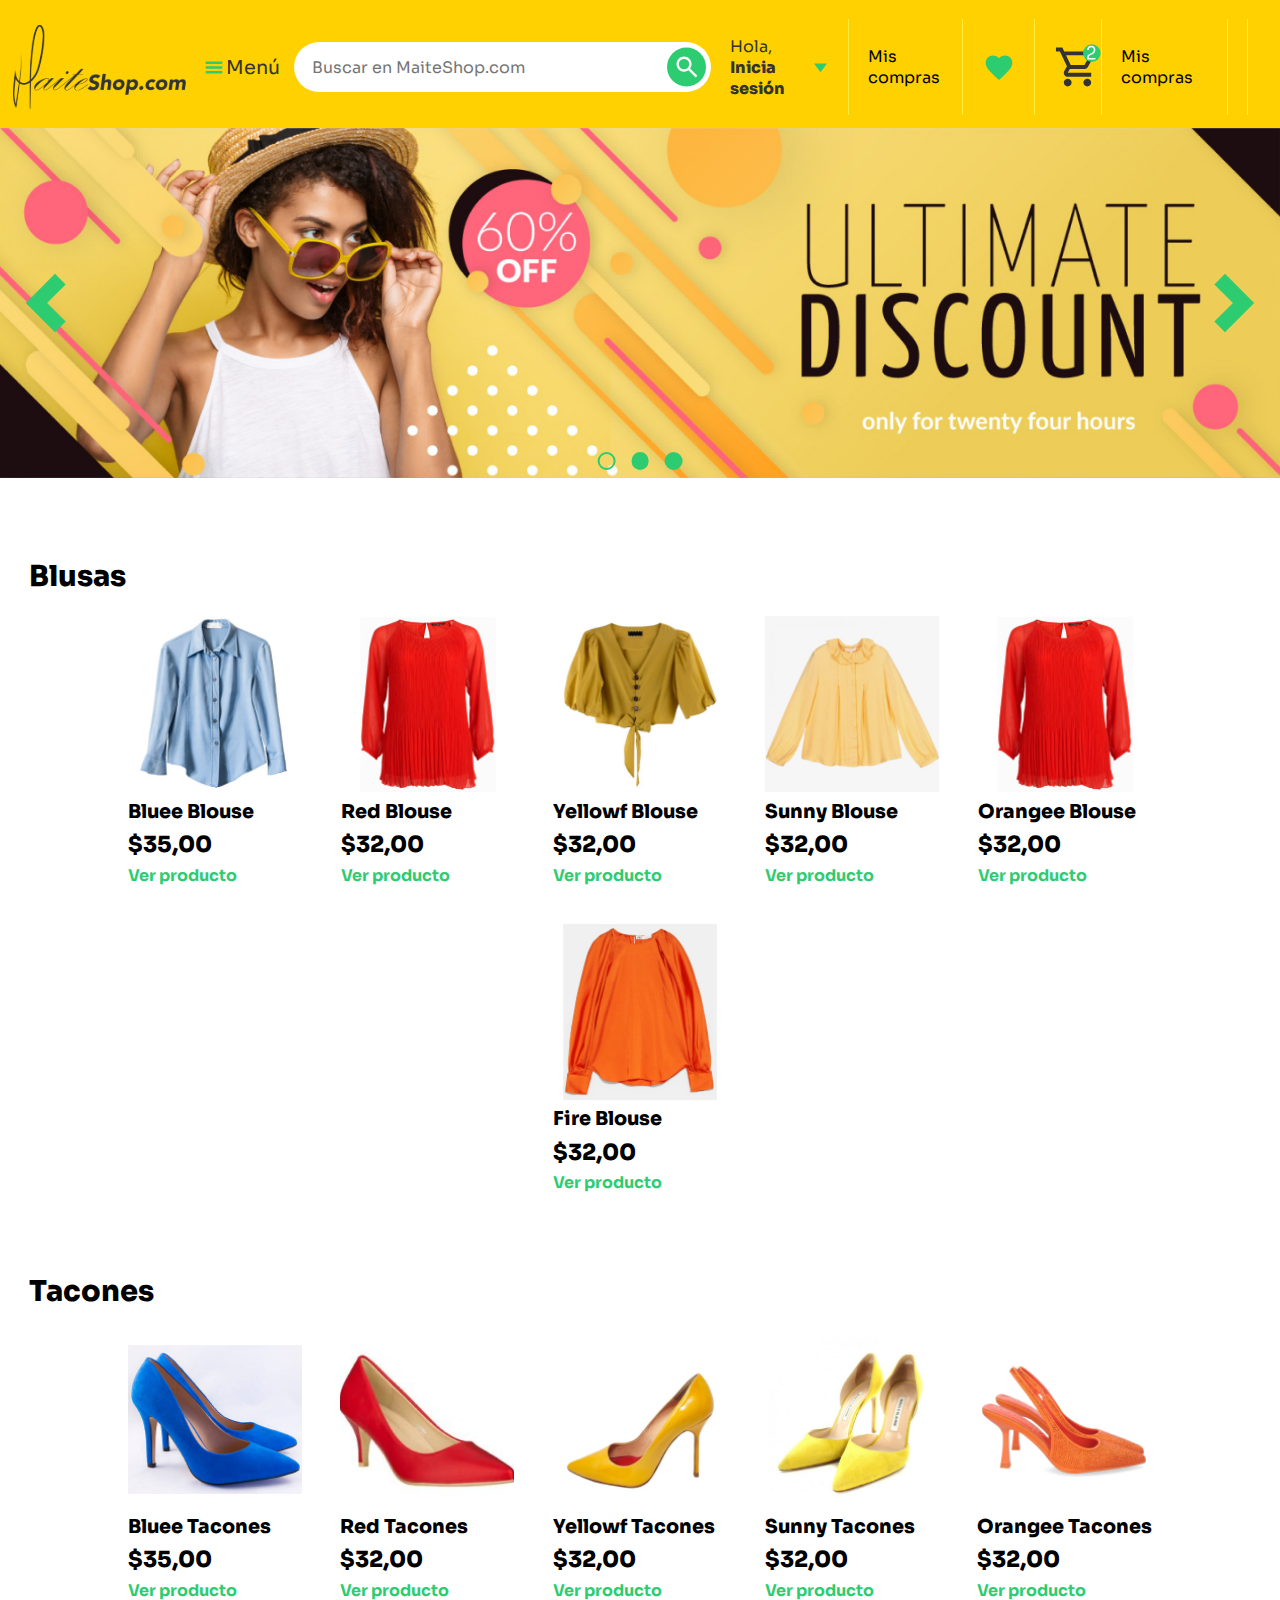
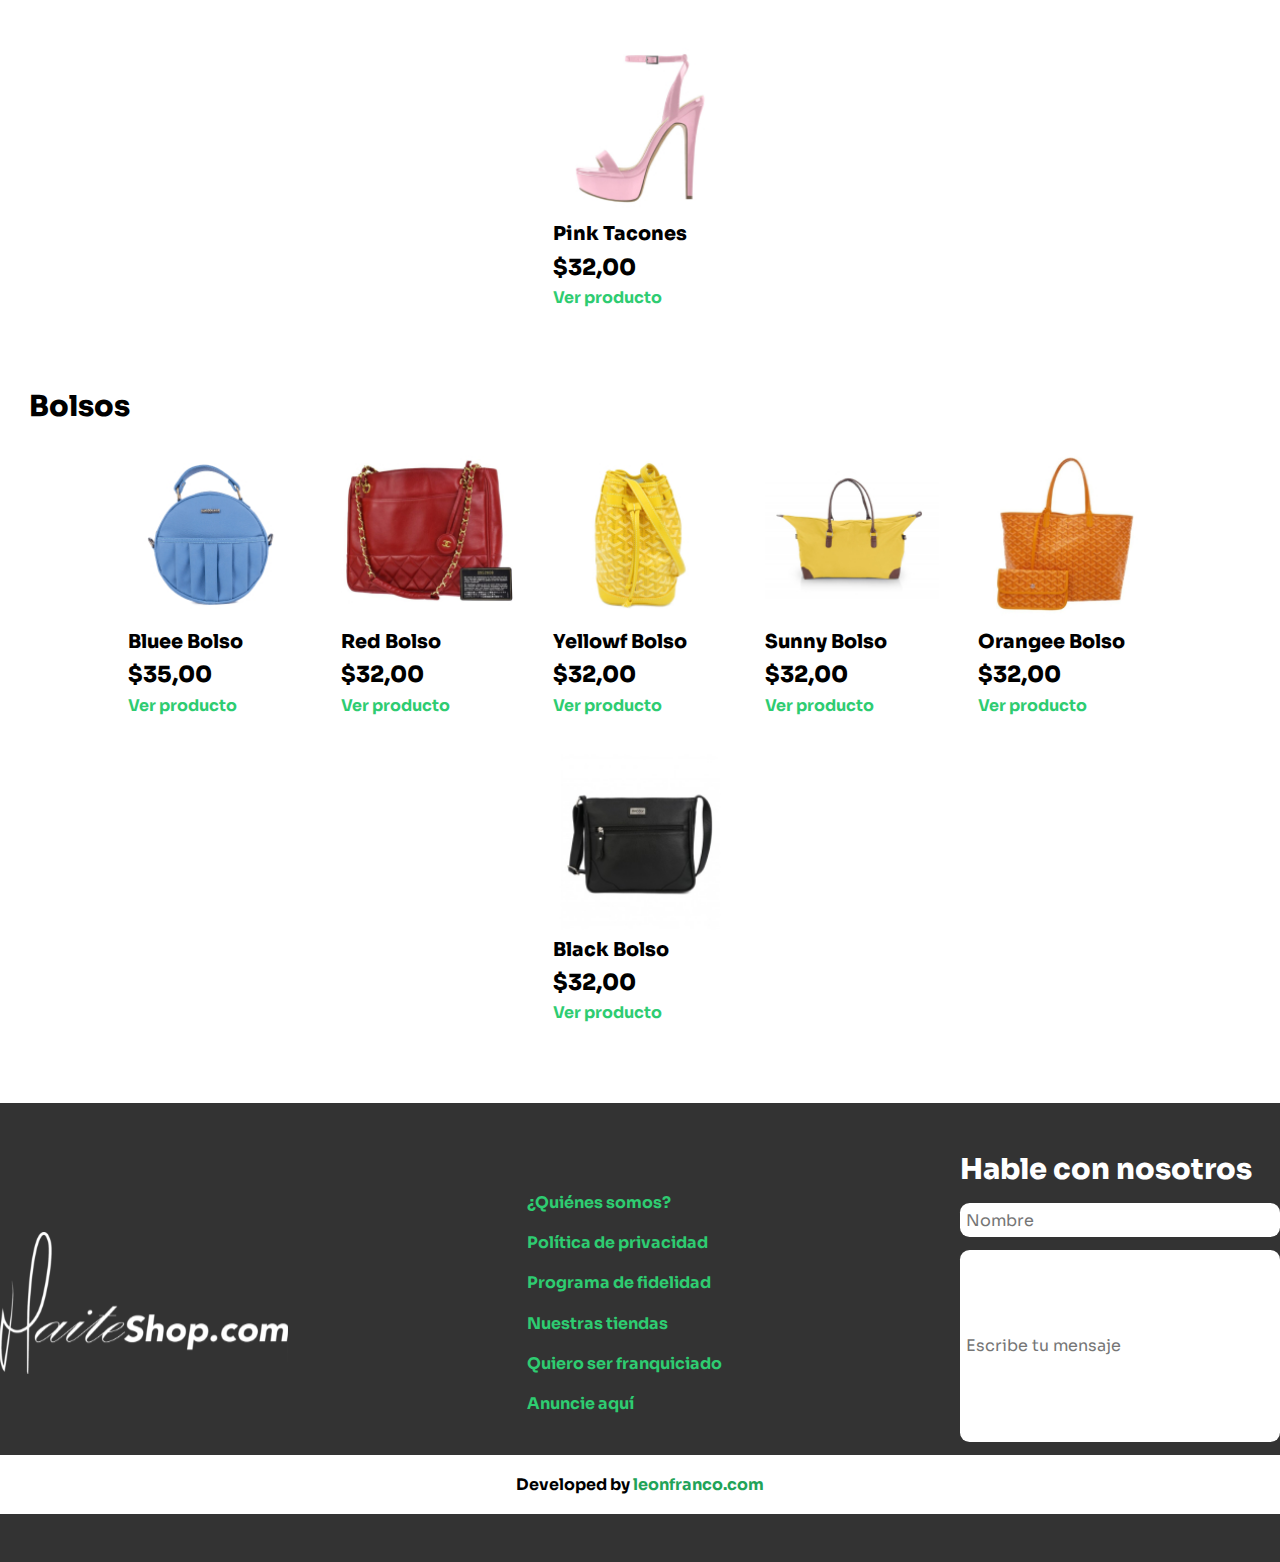
<file: index.html>
<!DOCTYPE html>
<html lang="en">
<head>
    <meta charset="UTF-8">
    <meta name="viewport" content="width=device-width, initial-scale=1.0">
    <title>Home/MaiteShop</title>
    <link rel="stylesheet" type="text/css" href="/styles/styles.css">
    <link rel="preconnect" href="https://fonts.googleapis.com">
    <link rel="preconnect" href="https://fonts.gstatic.com" crossorigin>
    <link href="https://fonts.googleapis.com/css2?family=Sora:wght@300;400;700;800&display=swap" rel="stylesheet">
</head>
<body>
    <header class="header">
        <div class="header__container">
            <div class="header__container-logoMenu">
                <a href="index.html">
                    <img class="logo" src="/assets/logo_maiteShop.svg" alt="logo Maite" />
                </a>

                <div class="header__menu">
                    <img class="icon-menu" src="/assets/menuIcon.svg" alt="icon menu" />
                    <span class="menu">Menú</span>
                </div>
            </div>
                    
            <div class="search-contain">
                <input class="input-search" type="search" placeholder="Buscar en MaiteShop.com" id="busqueda" name="busqueda">
                <button type="submit">
                    <img class="btn-seacrh" src="/assets/btnSearch.svg" alt="search-btn">
                </button>
            </div>

            <div class="containerProduct__sesionCar">
                <div class="sesion-contain">
                    <div class="sesion-hola-contain">
                        <span class="saludo-usuario">Hola,</span>
                        <span class="username-sesion">Inicia sesión</span>
                        <ul class="userKind">
                            <div class="userKind__contain-user">
                                <li class="userKind__user">Usuario</li>
                            </div>
                            <div class="userKind__contain-admin">
                                <li class="userKind__admin">Administrador</li>
                            </div>
                        </ul>
                    </div>
                    <img
                        class="sesion-icon-arrow"
                        src="/assets/icon-arrow.svg"
                        alt="sesion-icon-arrow"
                    />
                </div>
    
                <div class="lineDivision"></div>
    
                <span class="mis-compras">Mis compras</span>
    
                <div class="lineDivision"></div>
    
                <img class="heart-icon" src="/assets/icon-heart.svg" alt="heart-icon" />
    
                <div class="lineDivision"></div>
    
                <img class="car-icon" src="/assets/icon-car.svg" alt="car-icon" />
            </div>

            <div class="modal" id="modal">
                <div class="modal__content">
                    <button class="modal__content-close">X</button>
                    <h3 class="modal__title">Iniciar Sesión</h3>
                    <form class="modal__form">
                        <label class="modal__form-user modal_label" for="">Usuario:</label>
                        <input id="usuario" class="modal__input-user modal_input" placeholder="El usuario es 'Maite'" type="text">
                        <label class="modal__form-key modal_label" for="">Contraseña:</label>
                        <input id="contraseña" class="modal__input-key modal_input" placeholder="La contraseña es '123'" type="text">
                        <input class="btn_modal_ingresar" type="button" value="Ingresar" onclick="login()">
                    </form>
                </div>
            </div>

            <div class="lineDivision"></div>

            <span class="mis-compras">Mis compras</span>

            <div class="lineDivision lineDivision2"></div>

            <div class="lineDivision lineDivision3"></div>
        </div> 
    </header>

    <main>
        <section class="ban-prom">
            <img class="icon-truck" src="/assets/icon-truck.svg" alt="icon-truck">
            <span class="envio-gratis">ENVÍO GRATIS</span>
            <span class="prom-descrip">en nuestros productos a partir de </span>
            <span class="precio-envio">$50us*</span>
            <div class="lineSeparat-prom"></div>
            <span class="terms">Aplican T&C. <br> Ver maiteshop.com/legales</span>
        </section>

        <section class="carousel">
            <div class="carousel__container">
                <div class="slider">
                    <section> <img src="/assets/banner1.jpg" alt="banner1"> </section>
                    <section> <img src="/assets/banner2.jpg" alt="banner1"> </section>
                    <section> <img src="/assets/banner3.jpg" alt="banner1"> </section>
                </div>

                <div class="controls">
                    <span class="arrow left"><img src="/assets/btn-left.svg" alt="btnLeft"></span>
                    <span class="arrow right"><img src="/assets/btn-rigth.svg" alt="btnRight"></span>

                    <ul>
                        <li class="selected"></li>
                        <li></li>
                        <li></li>
                    </ul>
                </div>
            </div>
        </section>

        <!------------- Section kindProduct --------------->
        <section class="kindProduct" data-product>
            <h2 class="titleProduct">Blusas</h2>
            <div class="kindProduct__container">
                <div class="kindProduct__container-product">
                    <img class="product__photo" src="/assets/Bluee__blouse.jpg" alt="product__photo">
                    <h1 class="product__title">Bluee Blouse</h1>
                    <p class="product__price">$35,00</p>
                    <a class="product__ver" src="../screens/producto.html?id=${id}">Ver producto</a>
                </div>

                <div class="kindProduct__container-product">
                    <img class="product__photo" src="/assets/Red__blouse.jpg" alt="product__photo">
                    <h4 class="product__title">Red Blouse</h4>
                    <h5 class="product__price">$32,00</h5>
                    <h6 class="product__ver">Ver producto</h6>
                </div>

                <div class="kindProduct__container-product">
                    <img class="product__photo" src="/assets/Yellowf__blouse.jpg" alt="product__photo">
                    <h4 class="product__title">Yellowf Blouse</h4>
                    <h5 class="product__price">$32,00</h5>
                    <h6 class="product__ver">Ver producto</h6>
                </div>

                <div class="kindProduct__container-product">
                    <img class="product__photo" src="/assets/Sunny__blouse.jpg" alt="product__photo">
                    <h4 class="product__title">Sunny Blouse</h4>
                    <h5 class="product__price">$32,00</h5>
                    <h6 class="product__ver">Ver producto</h6>
                </div>

                <div class="kindProduct__container-product">
                    <img class="product__photo" src="/assets/Red__blouse.jpg" alt="product__photo">
                    <h4 class="product__title">Orangee Blouse</h4>
                    <h5 class="product__price">$32,00</h5>
                    <h6 class="product__ver">Ver producto</h6>
                </div>

                <div class="kindProduct__container-product">
                    <img class="product__photo" src="/assets/Fire__blouse.jpg" alt="product__photo">
                    <h4 class="product__title">Fire Blouse</h4>
                    <h5 class="product__price">$32,00</h5>
                    <h6 class="product__ver">Ver producto</h6>
                </div>
            </div>
        </section>

        <!------------- Section kindProduct --------------->
        <section class="kindProduct">
            <h2 class="titleProduct">Tacones</h2>
            <div class="kindProduct__container">
                <div class="kindProduct__container-product">
                    <img class="product__photo" src="/assets/Bluee__tacones.jpg" alt="product__photo">
                    <h4 class="product__title">Bluee Tacones</h4>
                    <h5 class="product__price">$35,00</h5>
                    <h6 class="product__ver">Ver producto</h6>
                </div>

                <div class="kindProduct__container-product">
                    <img class="product__photo" src="/assets/Red__tacones.jpg" alt="product__photo">
                    <h4 class="product__title">Red Tacones</h4>
                    <h5 class="product__price">$32,00</h5>
                    <h6 class="product__ver">Ver producto</h6>
                </div>

                <div class="kindProduct__container-product">
                    <img class="product__photo" src="/assets/Yellowf__tacones.jpg" alt="product__photo">
                    <h4 class="product__title">Yellowf Tacones</h4>
                    <h5 class="product__price">$32,00</h5>
                    <h6 class="product__ver">Ver producto</h6>
                </div>

                <div class="kindProduct__container-product">
                    <img class="product__photo" src="/assets/Sunny__tacones.jpg" alt="product__photo">
                    <h4 class="product__title">Sunny Tacones</h4>
                    <h5 class="product__price">$32,00</h5>
                    <h6 class="product__ver">Ver producto</h6>
                </div>

                <div class="kindProduct__container-product">
                    <img class="product__photo" src="/assets/Orangee__tacones.jpg" alt="product__photo">
                    <h4 class="product__title">Orangee Tacones</h4>
                    <h5 class="product__price">$32,00</h5>
                    <h6 class="product__ver">Ver producto</h6>
                </div>

                <div class="kindProduct__container-product">
                    <img class="product__photo" src="/assets/Pinkk__tacones.jpg" alt="product__photo">
                    <h4 class="product__title">Pink Tacones</h4>
                    <h5 class="product__price">$32,00</h5>
                    <h6 class="product__ver">Ver producto</h6>
                </div>
            </div>
        </section>

        <!------------- Section Product handbags --------------->
        <section class="kindProduct">
            <h2 class="titleProduct">Bolsos</h2>
            <div class="kindProduct__container">
                <div class="kindProduct__container-product">
                    <img class="product__photo" src="/assets/Bolso__Bluee.jpg" alt="product__photo">
                    <h4 class="product__title">Bluee Bolso</h4>
                    <h5 class="product__price">$35,00</h5>
                    <h6 class="product__ver">Ver producto</h6>
                </div>

                <div class="kindProduct__container-product">
                    <img class="product__photo" src="/assets/Bolso__Red.jpg" alt="product__photo">
                    <h4 class="product__title">Red Bolso</h4>
                    <h5 class="product__price">$32,00</h5>
                    <h6 class="product__ver">Ver producto</h6>
                </div>

                <div class="kindProduct__container-product">
                    <img class="product__photo" src="/assets/Bolso__Yellowf.jpg" alt="product__photo">
                    <h4 class="product__title">Yellowf Bolso</h4>
                    <h5 class="product__price">$32,00</h5>
                    <h6 class="product__ver">Ver producto</h6>
                </div>

                <div class="kindProduct__container-product">
                    <img class="product__photo" src="/assets/Bolso__Sunny.jpg" alt="product__photo">
                    <h4 class="product__title">Sunny Bolso</h4>
                    <h5 class="product__price">$32,00</h5>
                    <h6 class="product__ver">Ver producto</h6>
                </div>

                <div class="kindProduct__container-product">
                    <img class="product__photo" src="/assets/Bolso__Orange.jpg" alt="product__photo">
                    <h4 class="product__title">Orangee Bolso</h4>
                    <h5 class="product__price">$32,00</h5>
                    <h6 class="product__ver">Ver producto</h6>
                </div>

                <div class="kindProduct__container-product">
                    <img class="product__photo" src="/assets/Bolso__Black.jpg" alt="product__photo">
                    <h4 class="product__title">Black Bolso</h4>
                    <h5 class="product__price">$32,00</h5>
                    <h6 class="product__ver">Ver producto</h6>
                </div>
            </div>
        </section>
    </main>

    <footer class="footer">
        <div class="footer__container">
            <img class="footer__logo" src="/assets/logo__footer.svg" alt="logo__footer">
            <div class="footer__infoweb">
                <span class="infoWeb__title">¿Quiénes somos?</span>
                <span class="infoWeb__title">Política de privacidad</span>
                <span class="infoWeb__title">Programa de fidelidad</span>
                <span class="infoWeb__title">Nuestras tiendas</span>
                <span class="infoWeb__title">Quiero ser franquiciado</span>
                <span class="infoWeb__title">Anuncie aquí</span>
            </div>
            <div class="footer__mensaje">
                <h4>Hable con nosotros</h4>
                <input class="footer__mensaje-nombre" type="text" placeholder="Nombre">
                <input class="footer__mensaje-msj" type="text" placeholder="Escribe tu mensaje">
            </div>
        </div>
        <div class="footer__madeBy">
            <span>Developed by  <span class="miWeb">leonfranco.com</span></span>
        </div>
    </footer>
    <script src="/scripts/app.js"></script>
    <script src="/scripts/scripts.js"></script>
</body>
</html>
</file>
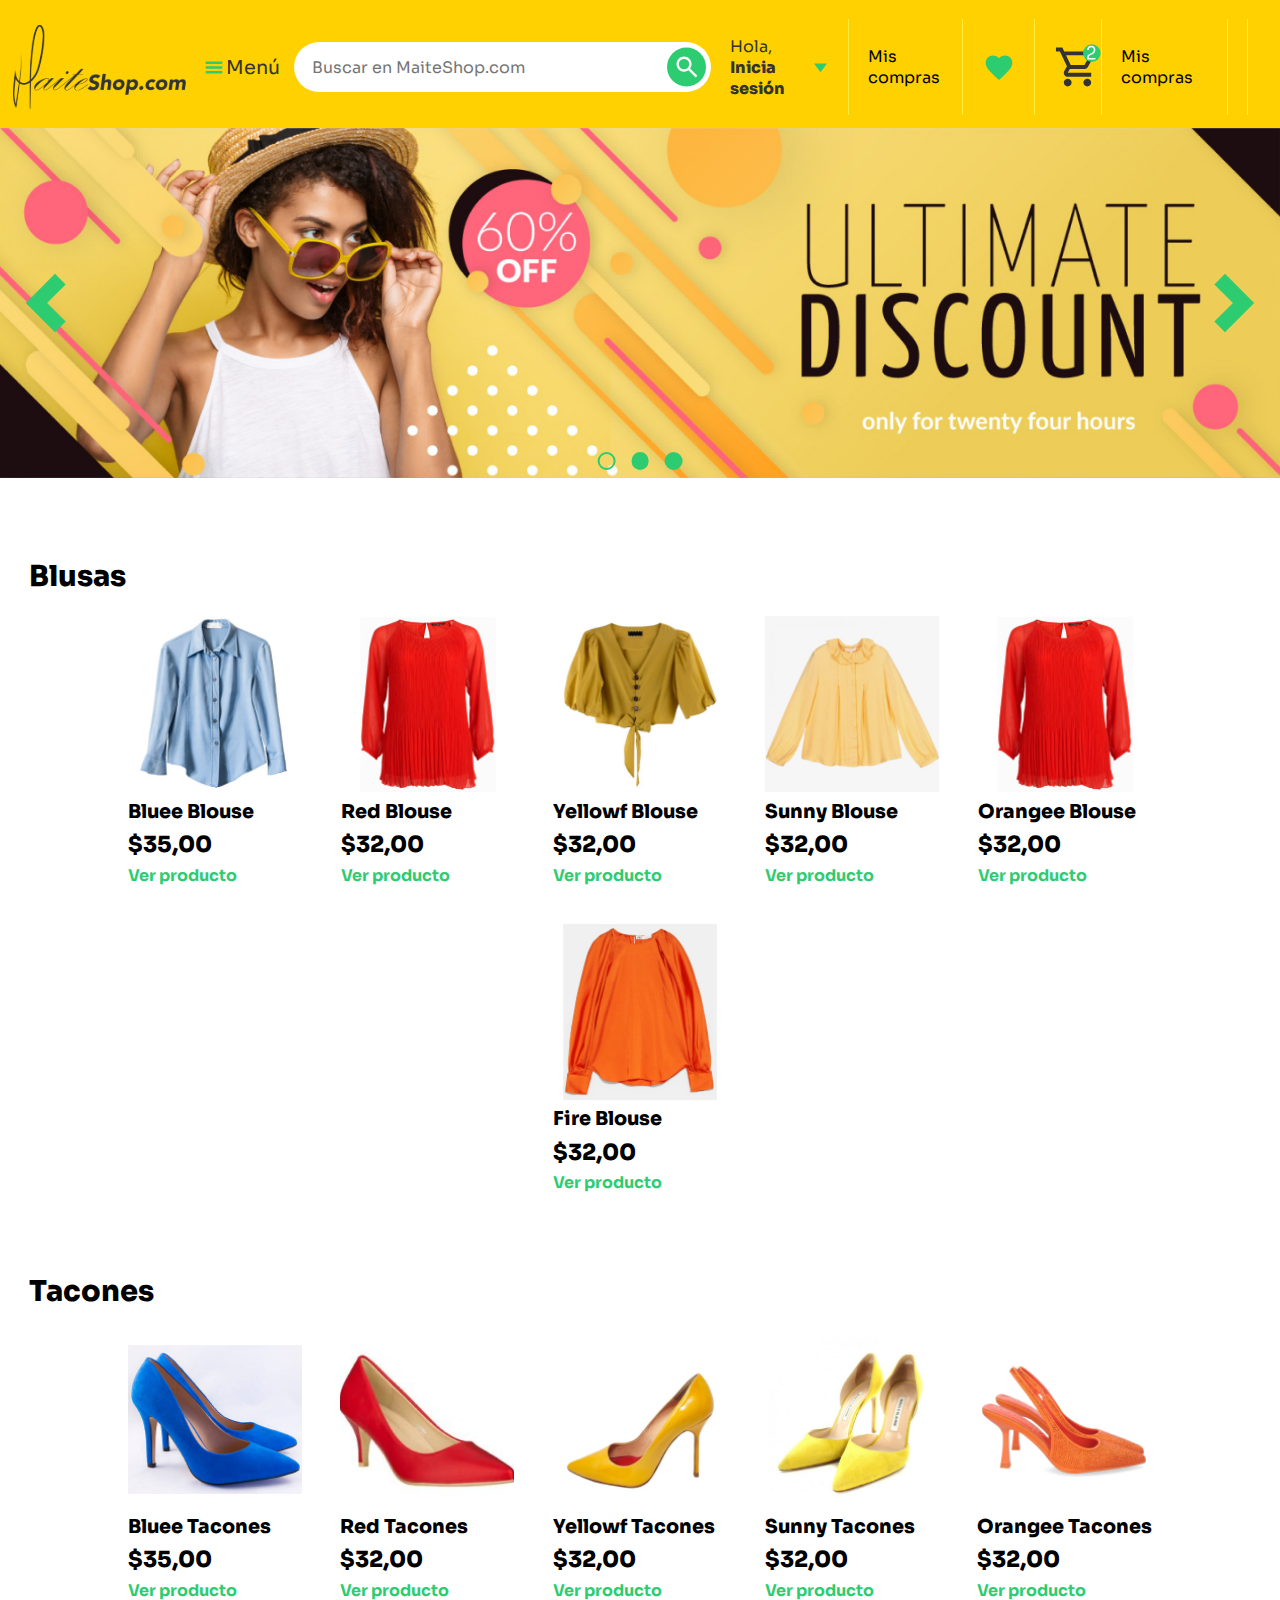
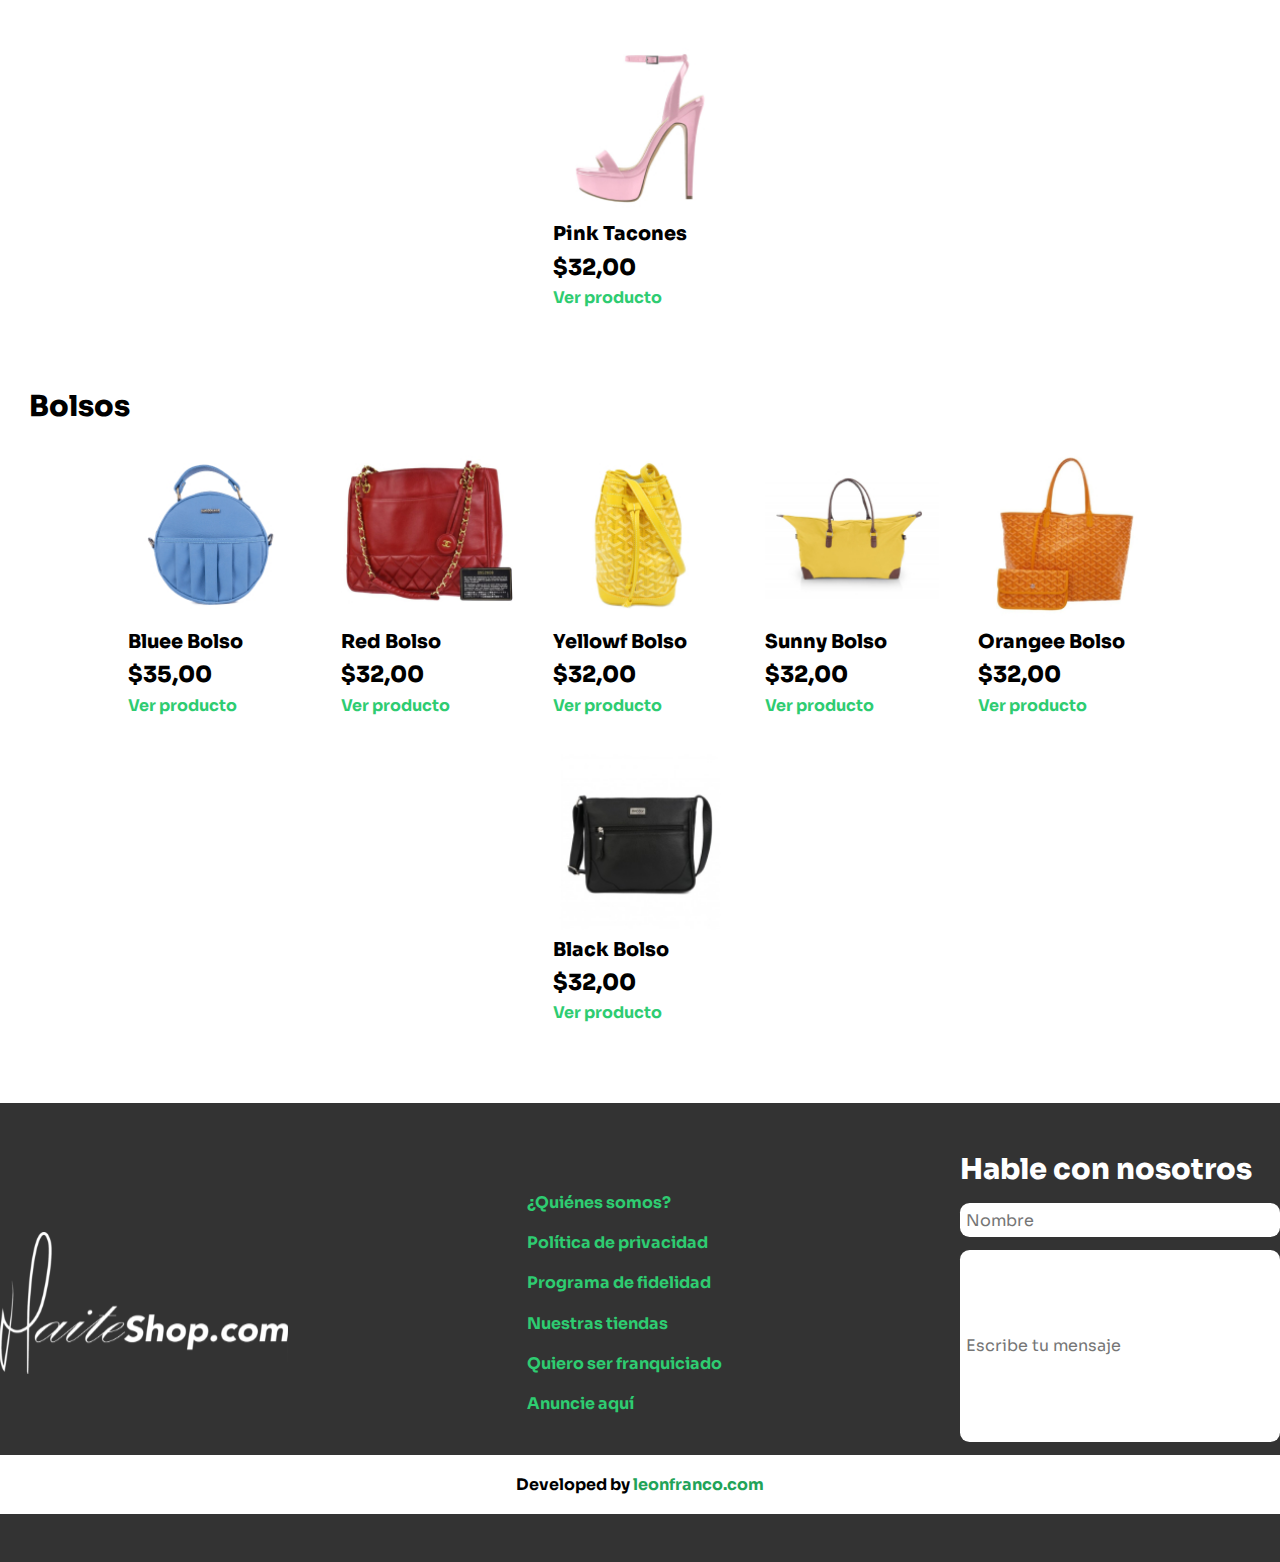
<file: screens/index.html>
<!DOCTYPE html>
<html lang="en">
<head>
    <meta charset="UTF-8">
    <meta name="viewport" content="width=device-width, initial-scale=1.0">
    <title>Home/MaiteShop</title>
    <link rel="stylesheet" href="/styles/styles.css">
    <link rel="preconnect" href="https://fonts.googleapis.com">
    <link rel="preconnect" href="https://fonts.gstatic.com" crossorigin>
    <link href="https://fonts.googleapis.com/css2?family=Sora:wght@300;400;700;800&display=swap" rel="stylesheet">
</head>
<body>
    <header class="header">
        <div class="header__container">
            <div class="header__container-logoMenu">
                <a href="index.html">
                    <img class="logo" src="/assets/logo_maiteShop.svg" alt="logo Maite" />
                </a>

                <div class="header__menu">
                    <img class="icon-menu" src="/assets/menuIcon.svg" alt="icon menu" />
                    <span class="menu">Menú</span>
                </div>
            </div>
                    
            <div class="search-contain">
                <input class="input-search" type="search" placeholder="Buscar en MaiteShop.com" id="busqueda" name="busqueda">
                <button type="submit">
                    <img class="btn-seacrh" src="/assets/btnSearch.svg" alt="search-btn">
                </button>
            </div>

            <div class="containerProduct__sesionCar">
                <div class="sesion-contain">
                    <div class="sesion-hola-contain">
                        <span class="saludo-usuario">Hola,</span>
                        <span class="username-sesion">Inicia sesión</span>
                        <ul class="userKind">
                            <div class="userKind__contain-user">
                                <li class="userKind__user">Usuario</li>
                            </div>
                            <div class="userKind__contain-admin">
                                <li class="userKind__admin">Administrador</li>
                            </div>
                        </ul>
                    </div>
                    <img
                        class="sesion-icon-arrow"
                        src="/assets/icon-arrow.svg"
                        alt="sesion-icon-arrow"
                    />
                </div>
    
                <div class="lineDivision"></div>
    
                <span class="mis-compras">Mis compras</span>
    
                <div class="lineDivision"></div>
    
                <img class="heart-icon" src="/assets/icon-heart.svg" alt="heart-icon" />
    
                <div class="lineDivision"></div>
    
                <img class="car-icon" src="/assets/icon-car.svg" alt="car-icon" />
            </div>

            <div class="modal" id="modal">
                <div class="modal__content">
                    <button class="modal__content-close">X</button>
                    <h3 class="modal__title">Iniciar Sesión</h3>
                    <form class="modal__form">
                        <label class="modal__form-user modal_label" for="">Usuario:</label>
                        <input id="usuario" class="modal__input-user modal_input" placeholder="El usuario es 'Maite'" type="text">
                        <label class="modal__form-key modal_label" for="">Contraseña:</label>
                        <input id="contraseña" class="modal__input-key modal_input" placeholder="La contraseña es '123'" type="text">
                        <input class="btn_modal_ingresar" type="button" value="Ingresar" onclick="login()">
                    </form>
                </div>
            </div>

            <div class="lineDivision"></div>

            <span class="mis-compras">Mis compras</span>

            <div class="lineDivision lineDivision2"></div>

            <div class="lineDivision lineDivision3"></div>
        </div> 
    </header>

    <main>
        <section class="ban-prom">
            <img class="icon-truck" src="/assets/icon-truck.svg" alt="icon-truck">
            <span class="envio-gratis">ENVÍO GRATIS</span>
            <span class="prom-descrip">en nuestros productos a partir de </span>
            <span class="precio-envio">$50us*</span>
            <div class="lineSeparat-prom"></div>
            <span class="terms">Aplican T&C. <br> Ver maiteshop.com/legales</span>
        </section>

        <section class="carousel">
            <div class="carousel__container">
                <div class="slider">
                    <section> <img src="/assets/banner1.jpg" alt="banner1"> </section>
                    <section> <img src="/assets/banner2.jpg" alt="banner1"> </section>
                    <section> <img src="/assets/banner3.jpg" alt="banner1"> </section>
                </div>

                <div class="controls">
                    <span class="arrow left"><img src="/assets/btn-left.svg" alt="btnLeft"></span>
                    <span class="arrow right"><img src="/assets/btn-rigth.svg" alt="btnRight"></span>

                    <ul>
                        <li class="selected"></li>
                        <li></li>
                        <li></li>
                    </ul>
                </div>
            </div>
        </section>

        <!------------- Section kindProduct --------------->
        <section class="kindProduct" data-product>
            <h2 class="titleProduct">Blusas</h2>
            <div class="kindProduct__container">
                <div class="kindProduct__container-product">
                    <img class="product__photo" src="/assets/Bluee__blouse.jpg" alt="product__photo">
                    <h1 class="product__title">Bluee Blouse</h1>
                    <p class="product__price">$35,00</p>
                    <a class="product__ver" src="../screens/producto.html?id=${id}">Ver producto</a>
                </div>

                <div class="kindProduct__container-product">
                    <img class="product__photo" src="/assets/Red__blouse.jpg" alt="product__photo">
                    <h4 class="product__title">Red Blouse</h4>
                    <h5 class="product__price">$32,00</h5>
                    <h6 class="product__ver">Ver producto</h6>
                </div>

                <div class="kindProduct__container-product">
                    <img class="product__photo" src="/assets/Yellowf__blouse.jpg" alt="product__photo">
                    <h4 class="product__title">Yellowf Blouse</h4>
                    <h5 class="product__price">$32,00</h5>
                    <h6 class="product__ver">Ver producto</h6>
                </div>

                <div class="kindProduct__container-product">
                    <img class="product__photo" src="/assets/Sunny__blouse.jpg" alt="product__photo">
                    <h4 class="product__title">Sunny Blouse</h4>
                    <h5 class="product__price">$32,00</h5>
                    <h6 class="product__ver">Ver producto</h6>
                </div>

                <div class="kindProduct__container-product">
                    <img class="product__photo" src="/assets/Red__blouse.jpg" alt="product__photo">
                    <h4 class="product__title">Orangee Blouse</h4>
                    <h5 class="product__price">$32,00</h5>
                    <h6 class="product__ver">Ver producto</h6>
                </div>

                <div class="kindProduct__container-product">
                    <img class="product__photo" src="/assets/Fire__blouse.jpg" alt="product__photo">
                    <h4 class="product__title">Fire Blouse</h4>
                    <h5 class="product__price">$32,00</h5>
                    <h6 class="product__ver">Ver producto</h6>
                </div>
            </div>
        </section>

        <!------------- Section kindProduct --------------->
        <section class="kindProduct">
            <h2 class="titleProduct">Tacones</h2>
            <div class="kindProduct__container">
                <div class="kindProduct__container-product">
                    <img class="product__photo" src="/assets/Bluee__tacones.jpg" alt="product__photo">
                    <h4 class="product__title">Bluee Tacones</h4>
                    <h5 class="product__price">$35,00</h5>
                    <h6 class="product__ver">Ver producto</h6>
                </div>

                <div class="kindProduct__container-product">
                    <img class="product__photo" src="/assets/Red__tacones.jpg" alt="product__photo">
                    <h4 class="product__title">Red Tacones</h4>
                    <h5 class="product__price">$32,00</h5>
                    <h6 class="product__ver">Ver producto</h6>
                </div>

                <div class="kindProduct__container-product">
                    <img class="product__photo" src="/assets/Yellowf__tacones.jpg" alt="product__photo">
                    <h4 class="product__title">Yellowf Tacones</h4>
                    <h5 class="product__price">$32,00</h5>
                    <h6 class="product__ver">Ver producto</h6>
                </div>

                <div class="kindProduct__container-product">
                    <img class="product__photo" src="/assets/Sunny__tacones.jpg" alt="product__photo">
                    <h4 class="product__title">Sunny Tacones</h4>
                    <h5 class="product__price">$32,00</h5>
                    <h6 class="product__ver">Ver producto</h6>
                </div>

                <div class="kindProduct__container-product">
                    <img class="product__photo" src="/assets/Orangee__tacones.jpg" alt="product__photo">
                    <h4 class="product__title">Orangee Tacones</h4>
                    <h5 class="product__price">$32,00</h5>
                    <h6 class="product__ver">Ver producto</h6>
                </div>

                <div class="kindProduct__container-product">
                    <img class="product__photo" src="/assets/Pinkk__tacones.jpg" alt="product__photo">
                    <h4 class="product__title">Pink Tacones</h4>
                    <h5 class="product__price">$32,00</h5>
                    <h6 class="product__ver">Ver producto</h6>
                </div>
            </div>
        </section>

        <!------------- Section Product handbags --------------->
        <section class="kindProduct">
            <h2 class="titleProduct">Bolsos</h2>
            <div class="kindProduct__container">
                <div class="kindProduct__container-product">
                    <img class="product__photo" src="/assets/Bolso__Bluee.jpg" alt="product__photo">
                    <h4 class="product__title">Bluee Bolso</h4>
                    <h5 class="product__price">$35,00</h5>
                    <h6 class="product__ver">Ver producto</h6>
                </div>

                <div class="kindProduct__container-product">
                    <img class="product__photo" src="/assets/Bolso__Red.jpg" alt="product__photo">
                    <h4 class="product__title">Red Bolso</h4>
                    <h5 class="product__price">$32,00</h5>
                    <h6 class="product__ver">Ver producto</h6>
                </div>

                <div class="kindProduct__container-product">
                    <img class="product__photo" src="/assets/Bolso__Yellowf.jpg" alt="product__photo">
                    <h4 class="product__title">Yellowf Bolso</h4>
                    <h5 class="product__price">$32,00</h5>
                    <h6 class="product__ver">Ver producto</h6>
                </div>

                <div class="kindProduct__container-product">
                    <img class="product__photo" src="/assets/Bolso__Sunny.jpg" alt="product__photo">
                    <h4 class="product__title">Sunny Bolso</h4>
                    <h5 class="product__price">$32,00</h5>
                    <h6 class="product__ver">Ver producto</h6>
                </div>

                <div class="kindProduct__container-product">
                    <img class="product__photo" src="/assets/Bolso__Orange.jpg" alt="product__photo">
                    <h4 class="product__title">Orangee Bolso</h4>
                    <h5 class="product__price">$32,00</h5>
                    <h6 class="product__ver">Ver producto</h6>
                </div>

                <div class="kindProduct__container-product">
                    <img class="product__photo" src="/assets/Bolso__Black.jpg" alt="product__photo">
                    <h4 class="product__title">Black Bolso</h4>
                    <h5 class="product__price">$32,00</h5>
                    <h6 class="product__ver">Ver producto</h6>
                </div>
            </div>
        </section>
    </main>

    <footer class="footer">
        <div class="footer__container">
            <img class="footer__logo" src="/assets/logo__footer.svg" alt="logo__footer">
            <div class="footer__infoweb">
                <span class="infoWeb__title">¿Quiénes somos?</span>
                <span class="infoWeb__title">Política de privacidad</span>
                <span class="infoWeb__title">Programa de fidelidad</span>
                <span class="infoWeb__title">Nuestras tiendas</span>
                <span class="infoWeb__title">Quiero ser franquiciado</span>
                <span class="infoWeb__title">Anuncie aquí</span>
            </div>
            <div class="footer__mensaje">
                <h4>Hable con nosotros</h4>
                <input class="footer__mensaje-nombre" type="text" placeholder="Nombre">
                <input class="footer__mensaje-msj" type="text" placeholder="Escribe tu mensaje">
            </div>
        </div>
        <div class="footer__madeBy">
            <span>Developed by  <span class="miWeb">leonfranco.com</span></span>
        </div>
    </footer>
    <script src="/scripts/app.js"></script>
    <script src="/scripts/scripts.js"></script>
</body>
</html>
</file>
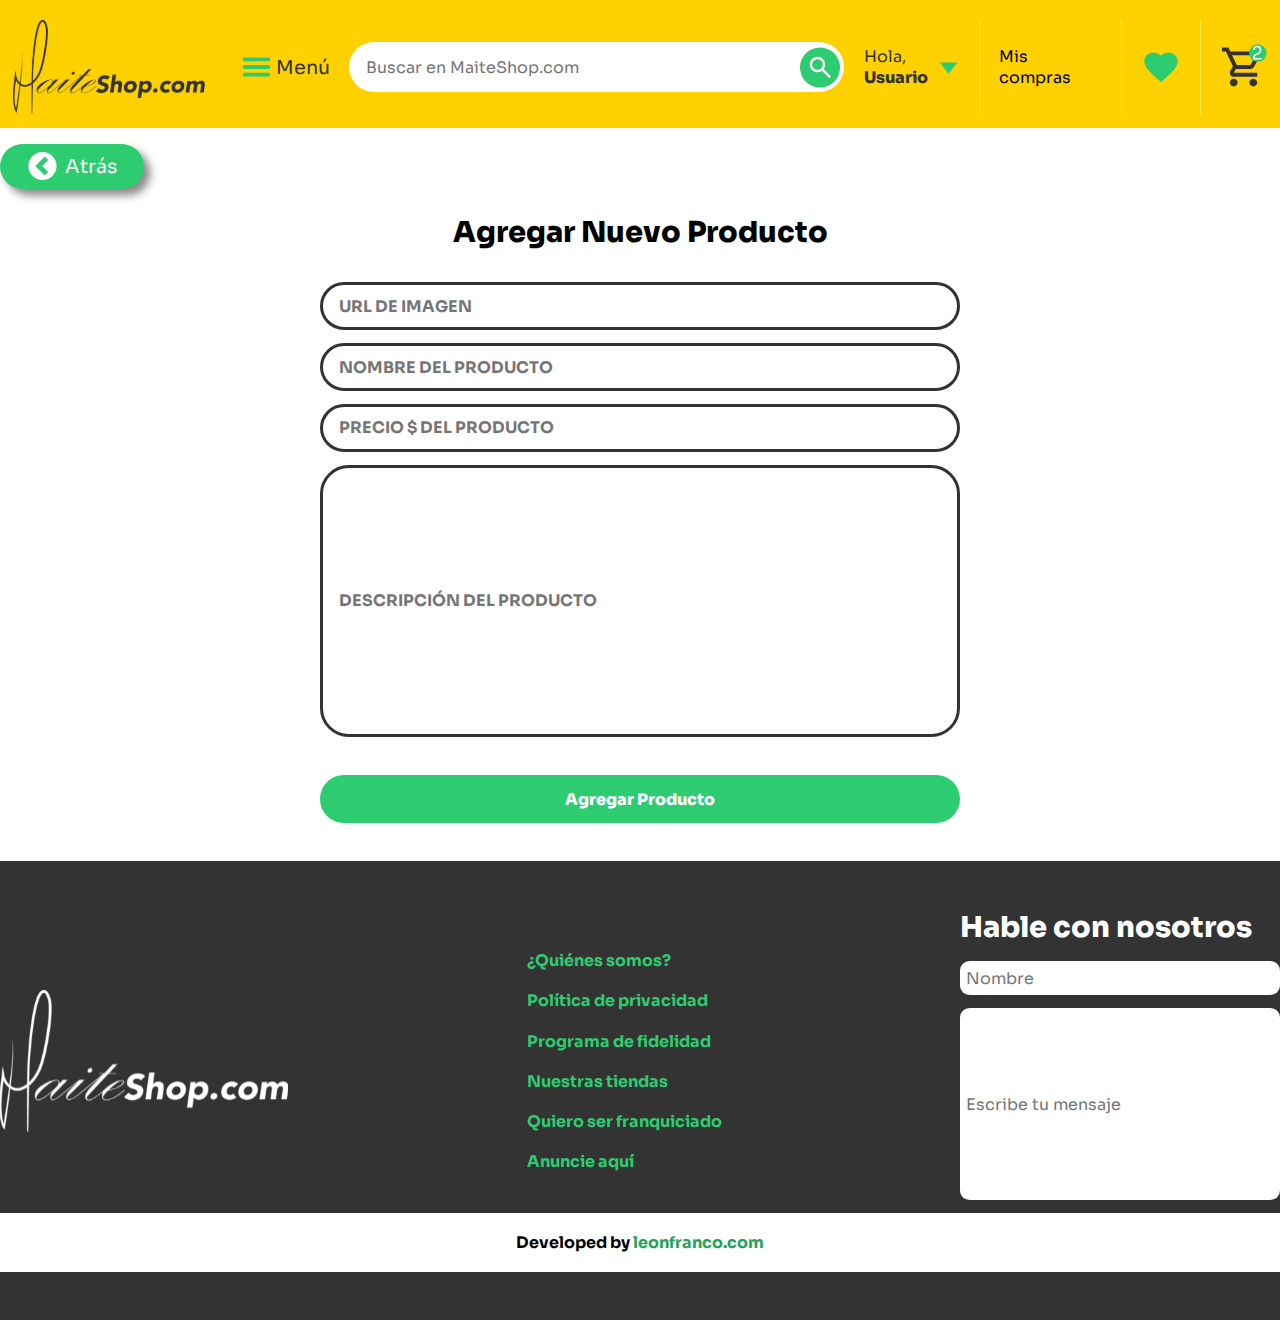
<file: screens/add-products.html>
<!DOCTYPE html>
<html lang="en">
<head>
    <meta charset="UTF-8">
    <meta name="viewport" content="width=device-width, initial-scale=1.0">
    <title>Agrega Productos / MaiteShop</title>
    <link rel="stylesheet" href="/styles/styles.css">
    <link rel="preconnect" href="https://fonts.googleapis.com">
    <link rel="preconnect" href="https://fonts.gstatic.com" crossorigin>
    <link href="https://fonts.googleapis.com/css2?family=Sora:wght@300;400;700;800&display=swap" rel="stylesheet">
</head>
<body>
    <header class="header">

        <div class="header__container">
            <div class="header__container-logoMenu">
                <a href="index.html">
                    <img class="logo" src="/assets/logo_maiteShop.svg" alt="logo Maite" />
                </a>

                <div class="header__menu">
                    <img class="icon-menu" src="/assets/menuIcon.svg" alt="icon menu" />
                    <span class="menu">Menú</span>
                </div>
            </div>

            <div class="search-contain">
                <input
                    class="input-search"
                    type="search"
                    placeholder="Buscar en MaiteShop.com"
                    id="busqueda"
                    name="busqueda"
                />
                <button type="submit">
                    <img
                        class="btn-seacrh"
                        src="/assets/btnSearch.svg"
                        alt="search-btn"
                    />
                </button>
            </div>

            <div class="containerProduct__sesionCar">
                <div class="product-sesion-contain">
                    <div class="sesion-hola-contain">
                        <span class="saludo-usuario">Hola,</span>
                        <span class="username-sesion">Usuario</span>
                        <ul class="product-userKind">
                            <div class="userKind__contain-user cerrarS">
                                <li class="userKind__user">Cerrar Sesión</li>
                            </div>
                        </ul>
                    </div>
                    <img
                        class="product-sesion-icon-arrow"
                        src="/assets/icon-arrow.svg"
                        alt="sesion-icon-arrow"
                    />
                </div>
    
                <div class="lineDivision"></div>
    
                <span class="mis-compras">Mis compras</span>
    
                <div class="lineDivision"></div>
    
                <img class="heart-icon" src="/assets/icon-heart.svg" alt="heart-icon" />
    
                <div class="lineDivision"></div>
    
                <img class="car-icon" src="/assets/icon-car.svg" alt="car-icon" />
            </div>
            
      </div>
    </header>

    <main>
        <section class="product-add">
            <a class="product-add__btnAtras" href="/screens/products.html">
                <img src="/assets/btnAtras.svg" alt="btnAtras">
                <span>Atrás</span>
            </a>
            
            <span class="product-add__title">Agregar Nuevo Producto</span>
            <form id="form" data-form>
                <input
                    class="product-add__inputURL-img inputForm"
                    type="url"
                    id="urlFoto"
                    placeholder="URL de imagen"
                    data-url
                />
                <input 
                    class="product-add__input-name inputForm"
                    type="text"
                    id="name"
                    placeholder="Nombre del Producto"
                    data-name
                />
                <input 
                    class="product-add__input-precio inputForm"
                    type="number"
                    id="price"
                    placeholder="Precio $ del Producto"
                    data-price
                />
                <input 
                    class="product-add__input-descrip inputForm"
                    type="text"
                    id="description"
                    placeholder="Descripción del Producto"
                    data-description
                />
                <input type="hidden" name="id" id="id" value="">
                <input type="submit" class="btn-agg" value="Agregar Producto">
            </form>

        </section>
    </main>

    <footer class="footer">
        <div class="footer__container">
            <img class="footer__logo" src="/assets/logo__footer.svg" alt="logo__footer">
            <div class="footer__infoweb">
                <span class="infoWeb__title">¿Quiénes somos?</span>
                <span class="infoWeb__title">Política de privacidad</span>
                <span class="infoWeb__title">Programa de fidelidad</span>
                <span class="infoWeb__title">Nuestras tiendas</span>
                <span class="infoWeb__title">Quiero ser franquiciado</span>
                <span class="infoWeb__title">Anuncie aquí</span>
            </div>
            <div class="footer__mensaje">
                <h4>Hable con nosotros</h4>
                <input class="footer__mensaje-nombre" type="text" placeholder="Nombre">
                <input class="footer__mensaje-msj" type="text" placeholder="Escribe tu mensaje">
            </div>
        </div>
        <div class="footer__madeBy">
            <span>Developed by  <span class="miWeb">leonfranco.com</span></span>
        </div>
    </footer>
    <script type="module" src="/scripts/add-products.js"></script>
</body>
</html>
</file>
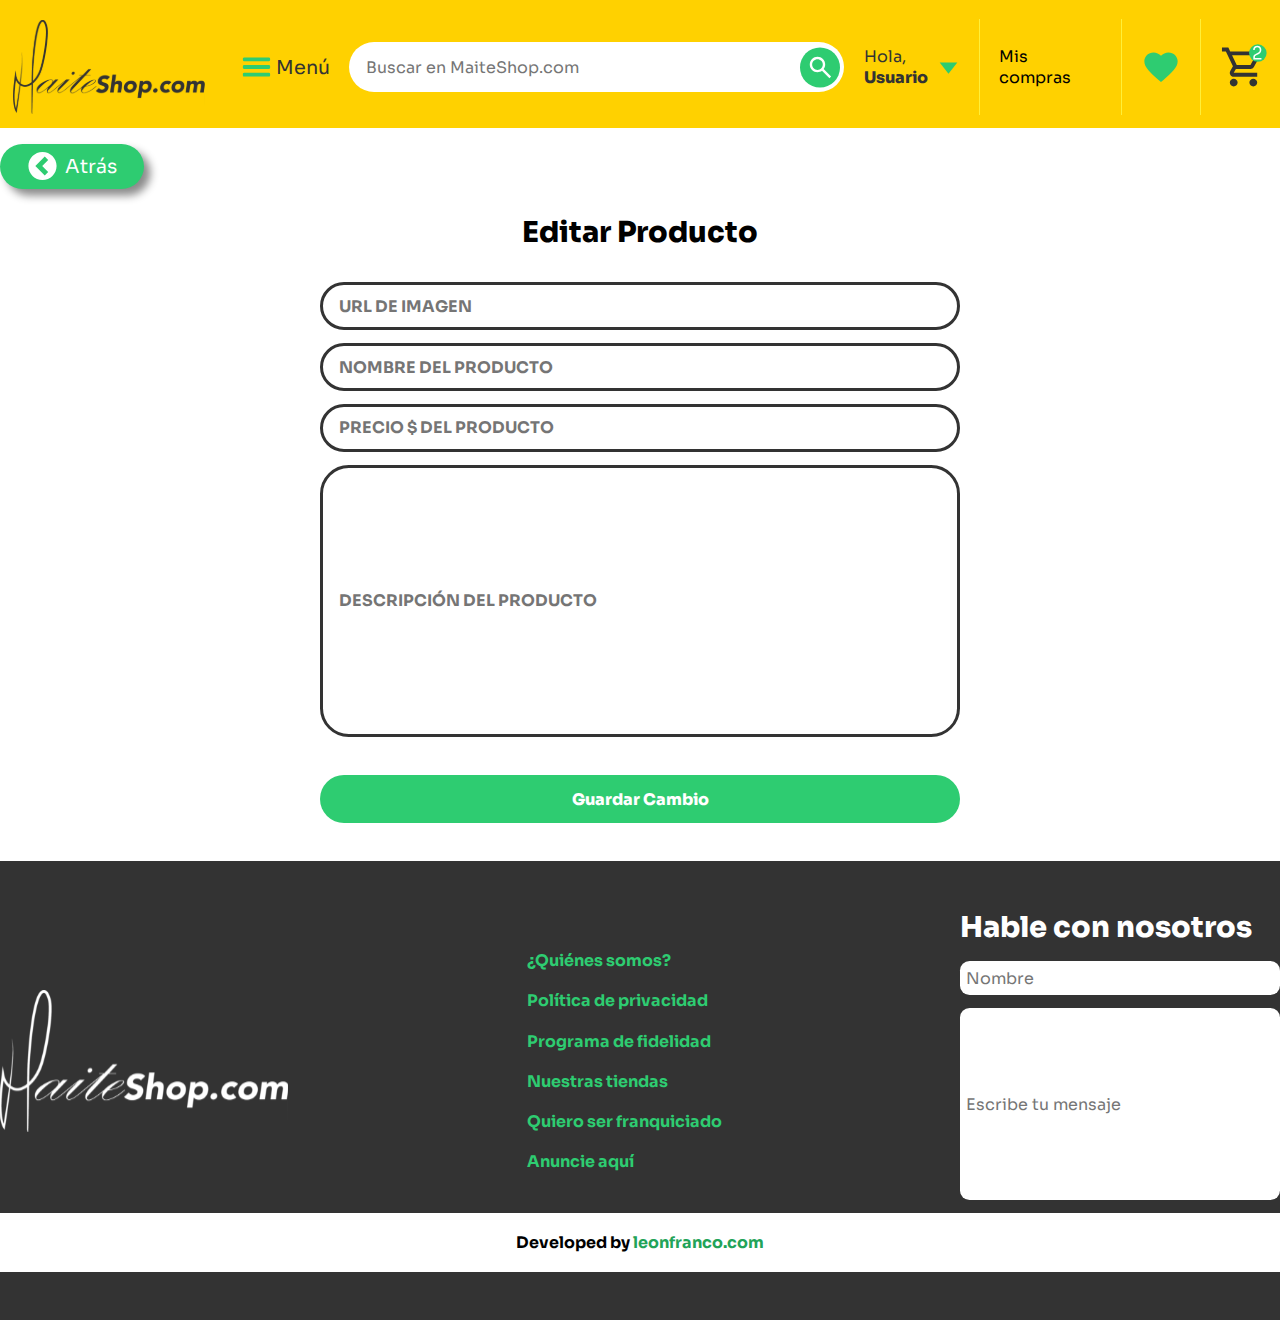
<file: screens/editProducts.html>
<!DOCTYPE html>
<html lang="en">
<head>
    <meta charset="UTF-8">
    <meta name="viewport" content="width=device-width, initial-scale=1.0">
    <title>Editar Producto</title>
    <link rel="stylesheet" href="/styles/styles.css">
    <link rel="preconnect" href="https://fonts.googleapis.com">
    <link rel="preconnect" href="https://fonts.gstatic.com" crossorigin>
    <link href="https://fonts.googleapis.com/css2?family=Sora:wght@300;400;700;800&display=swap" rel="stylesheet">
</head>
<body>
    <header class="header">

        <div class="header__container">
            <div class="header__container-logoMenu">
                <a href="index.html">
                    <img class="logo" src="/assets/logo_maiteShop.svg" alt="logo Maite" />
                </a>

                <div class="header__menu">
                    <img class="icon-menu" src="/assets/menuIcon.svg" alt="icon menu" />
                    <span class="menu">Menú</span>
                </div>
            </div>

            <div class="search-contain">
                <input
                    class="input-search"
                    type="search"
                    placeholder="Buscar en MaiteShop.com"
                    id="busqueda"
                    name="busqueda"
                />
                <button type="submit">
                    <img
                        class="btn-seacrh"
                        src="/assets/btnSearch.svg"
                        alt="search-btn"
                    />
                </button>
            </div>

            <div class="containerProduct__sesionCar">
                <div class="product-sesion-contain">
                    <div class="sesion-hola-contain">
                        <span class="saludo-usuario">Hola,</span>
                        <span class="username-sesion">Usuario</span>
                        <ul class="product-userKind">
                            <div class="userKind__contain-user cerrarS">
                                <li class="userKind__user">Cerrar Sesión</li>
                            </div>
                        </ul>
                    </div>
                    <img
                        class="product-sesion-icon-arrow"
                        src="/assets/icon-arrow.svg"
                        alt="sesion-icon-arrow"
                    />
                </div>
    
                <div class="lineDivision"></div>
    
                <span class="mis-compras">Mis compras</span>
    
                <div class="lineDivision"></div>
    
                <img class="heart-icon" src="/assets/icon-heart.svg" alt="heart-icon" />
    
                <div class="lineDivision"></div>
    
                <img class="car-icon" src="/assets/icon-car.svg" alt="car-icon" />
            </div>
            
      </div>
    </header>

    <main>
        <section class="product-add">
            <a class="product-add__btnAtras" href="/screens/products.html">
                <img src="/assets/btnAtras.svg" alt="btnAtras">
                <span>Atrás</span>
            </a>
            
            <span class="product-add__title">Editar Producto</span>
            <form id="form" data-form>
                <input
                    class="product-add__inputURL-img inputForm"
                    type="url"
                    id="urlFoto"
                    placeholder="URL de imagen"
                    data-url
                />
                <input 
                    class="product-add__input-name inputForm"
                    type="text"
                    id="name"
                    placeholder="Nombre del Producto"
                    data-name
                />
                <input 
                    class="product-add__input-precio inputForm"
                    type="number"
                    id="price"
                    placeholder="Precio $ del Producto"
                    data-price
                />
                <input 
                    class="product-add__input-descrip inputForm"
                    type="text"
                    id="description"
                    placeholder="Descripción del Producto"
                    data-description
                />
                <input type="hidden" name="id" id="id" value="">
                <input type="submit" class="btn-agg" value="Guardar Cambio">
            </form>

        </section>
    </main>

    <footer class="footer">
        <div class="footer__container">
            <img class="footer__logo" src="/assets/logo__footer.svg" alt="logo__footer">
            <div class="footer__infoweb">
                <span class="infoWeb__title">¿Quiénes somos?</span>
                <span class="infoWeb__title">Política de privacidad</span>
                <span class="infoWeb__title">Programa de fidelidad</span>
                <span class="infoWeb__title">Nuestras tiendas</span>
                <span class="infoWeb__title">Quiero ser franquiciado</span>
                <span class="infoWeb__title">Anuncie aquí</span>
            </div>
            <div class="footer__mensaje">
                <h4>Hable con nosotros</h4>
                <input class="footer__mensaje-nombre" type="text" placeholder="Nombre">
                <input class="footer__mensaje-msj" type="text" placeholder="Escribe tu mensaje">
            </div>
        </div>
        <div class="footer__madeBy">
            <span>Developed by  <span class="miWeb">leonfranco.com</span></span>
        </div>
    </footer>
    <script src="/scripts/editProducts.js" type="module"></script>
</body>
</html>
</file>
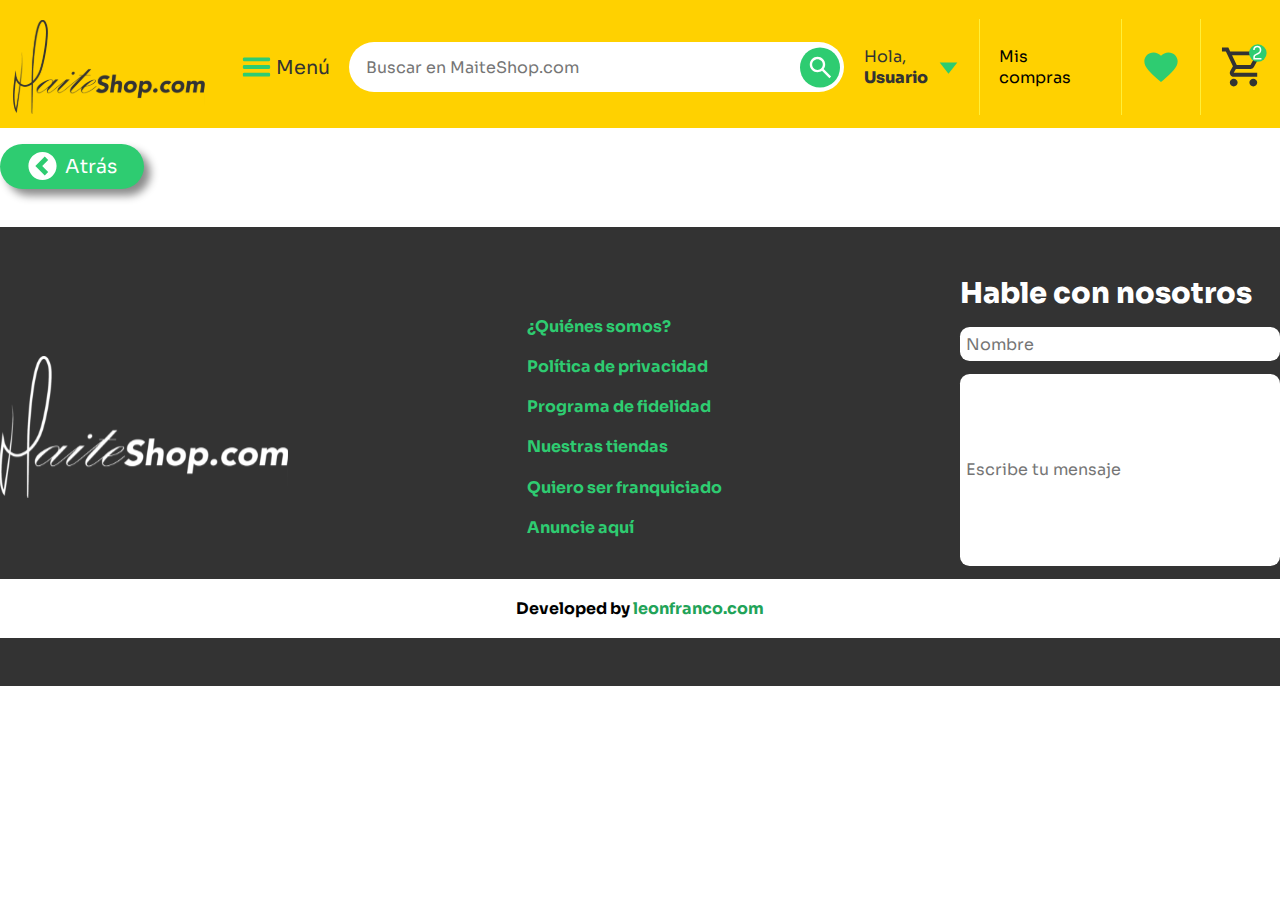
<file: screens/product.html>
<!DOCTYPE html>
<html lang="en">
<head>
    <meta charset="UTF-8">
    <meta name="viewport" content="width=device-width, initial-scale=1.0">
    <title>Ver Producto / MaiteShop</title>
    <link rel="stylesheet" href="/styles/styles.css">
    <link rel="preconnect" href="https://fonts.googleapis.com">
    <link rel="preconnect" href="https://fonts.gstatic.com" crossorigin>
    <link href="https://fonts.googleapis.com/css2?family=Sora:wght@300;400;700;800&display=swap" rel="stylesheet">
</head>
<body>
    <header class="header">

        <div class="header__container">
            <div class="header__container-logoMenu">
                <a href="index.html">
                    <img class="logo" src="/assets/logo_maiteShop.svg" alt="logo Maite" />
                </a>

                <div class="header__menu">
                    <img class="icon-menu" src="/assets/menuIcon.svg" alt="icon menu" />
                    <span class="menu">Menú</span>
                </div>
            </div>

            <div class="search-contain">
                <input
                    class="input-search"
                    type="search"
                    placeholder="Buscar en MaiteShop.com"
                    id="busqueda"
                    name="busqueda"
                />
                <button type="submit">
                    <img
                        class="btn-seacrh"
                        src="/assets/btnSearch.svg"
                        alt="search-btn"
                    />
                </button>
            </div>

            <div class="containerProduct__sesionCar">
                <div class="product-sesion-contain">
                    <div class="sesion-hola-contain">
                        <span class="saludo-usuario">Hola,</span>
                        <span class="username-sesion">Usuario</span>
                        <ul class="product-userKind">
                            <div class="userKind__contain-user cerrarS">
                                <li class="userKind__user">Cerrar Sesión</li>
                            </div>
                        </ul>
                    </div>
                    <img
                        class="product-sesion-icon-arrow"
                        src="/assets/icon-arrow.svg"
                        alt="sesion-icon-arrow"
                    />
                </div>
    
                <div class="lineDivision"></div>
    
                <span class="mis-compras">Mis compras</span>
    
                <div class="lineDivision"></div>
    
                <img class="heart-icon" src="/assets/icon-heart.svg" alt="heart-icon" />
    
                <div class="lineDivision"></div>
    
                <img class="car-icon" src="/assets/icon-car.svg" alt="car-icon" />
            </div>
            
      </div>
    </header>
    <main>
        <a class="product-add__btnAtras" href="/screens/products.html">
            <img src="/assets/btnAtras.svg" alt="btnAtras">
            <span>Atrás</span>
        </a>
        
        <section class="onlyProduct">
            <!--JSON-SERVER-->            
        </section>
    </main>

    <footer class="footer">
        <div class="footer__container">
            <img class="footer__logo" src="/assets/logo__footer.svg" alt="logo__footer">
            <div class="footer__infoweb">
                <span class="infoWeb__title">¿Quiénes somos?</span>
                <span class="infoWeb__title">Política de privacidad</span>
                <span class="infoWeb__title">Programa de fidelidad</span>
                <span class="infoWeb__title">Nuestras tiendas</span>
                <span class="infoWeb__title">Quiero ser franquiciado</span>
                <span class="infoWeb__title">Anuncie aquí</span>
            </div>
            <div class="footer__mensaje">
                <h4>Hable con nosotros</h4>
                <input class="footer__mensaje-nombre" type="text" placeholder="Nombre">
                <input class="footer__mensaje-msj" type="text" placeholder="Escribe tu mensaje">
            </div>
        </div>
        <div class="footer__madeBy">
            <span>Developed by  <span class="miWeb">leonfranco.com</span></span>
        </div>
    </footer>
    <script src="/scripts/verProduct.js" type="module"></script>
</body>
</html>
</file>
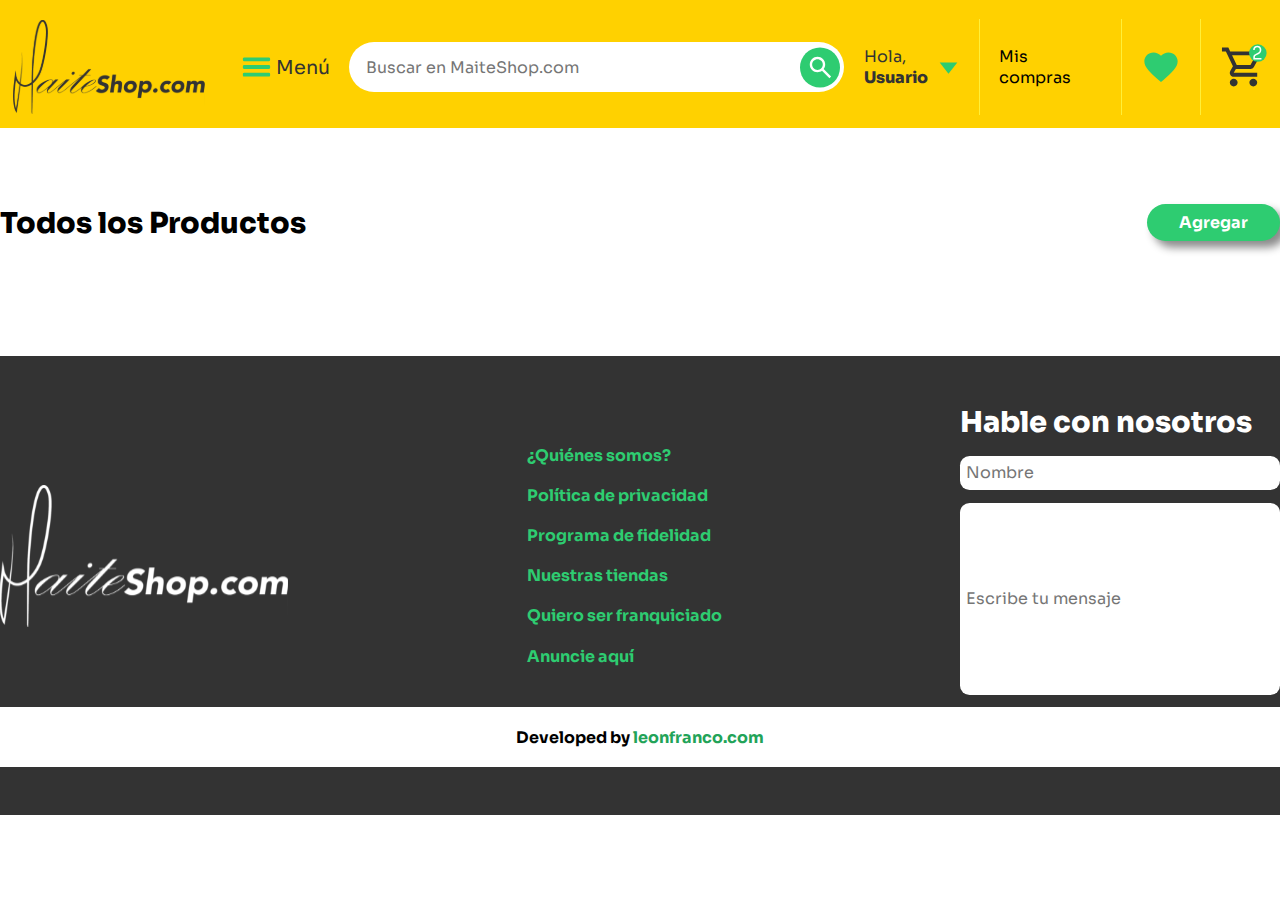
<file: screens/products.html>
<!DOCTYPE html>
<html lang="en">
  <head>
    <meta charset="UTF-8" />
    <meta name="viewport" content="width=device-width, initial-scale=1.0" />
    <title>Productos / MaiteShop</title>
    <link rel="stylesheet" href="/styles/styles.css" />
    <link rel="preconnect" href="https://fonts.googleapis.com" />
    <link rel="preconnect" href="https://fonts.gstatic.com" crossorigin />
    <link
      href="https://fonts.googleapis.com/css2?family=Sora:wght@300;400;700;800&display=swap"
      rel="stylesheet"
    />
  </head>
  <body>
    <header class="header">

        <div class="header__container">
            <div class="header__container-logoMenu">
                <a href="index.html">
                    <img class="logo" src="/assets/logo_maiteShop.svg" alt="logo Maite" />
                </a>

                <div class="header__menu">
                    <img class="icon-menu" src="/assets/menuIcon.svg" alt="icon menu" />
                    <span class="menu">Menú</span>
                </div>
            </div>

            <div class="search-contain">
                <input
                    class="input-search"
                    type="search"
                    placeholder="Buscar en MaiteShop.com"
                    id="busqueda"
                    name="busqueda"
                />
                <button type="submit">
                    <img
                        class="btn-seacrh"
                        src="/assets/btnSearch.svg"
                        alt="search-btn"
                    />
                </button>
            </div>

            <div class="containerProduct__sesionCar">
                <div class="product-sesion-contain">
                    <div class="sesion-hola-contain">
                        <span class="saludo-usuario">Hola,</span>
                        <span class="username-sesion">Usuario</span>
                        <ul class="product-userKind">
                            <div class="userKind__contain-user cerrarS">
                                <li class="userKind__user">Cerrar Sesión</li>
                            </div>
                        </ul>
                    </div>
                    <img
                        class="product-sesion-icon-arrow"
                        src="/assets/icon-arrow.svg"
                        alt="sesion-icon-arrow"
                    />
                </div>
    
                <div class="lineDivision"></div>
    
                <span class="mis-compras">Mis compras</span>
    
                <div class="lineDivision"></div>
    
                <img class="heart-icon" src="/assets/icon-heart.svg" alt="heart-icon" />
    
                <div class="lineDivision"></div>
    
                <img class="car-icon" src="/assets/icon-car.svg" alt="car-icon" />
            </div>
            
      </div>
    </header>
    <main>
      <section class="products">
        <div class="products__containTitleAgg">
          <h1 class="products__title">Todos los Productos</h1>
          <button type="button" class="aggButton">Agregar</button>
        </div>
        <div class="kindProduct__container">
          <!-- Conexión con JSON-SERVER-->
        </div>
      </section>
    </main>

    <footer class="footer">
      <div class="footer__container">
        <img
          class="footer__logo"
          src="/assets/logo__footer.svg"
          alt="logo__footer"
        />
        <div class="footer__infoweb">
          <span class="infoWeb__title">¿Quiénes somos?</span>
          <span class="infoWeb__title">Política de privacidad</span>
          <span class="infoWeb__title">Programa de fidelidad</span>
          <span class="infoWeb__title">Nuestras tiendas</span>
          <span class="infoWeb__title">Quiero ser franquiciado</span>
          <span class="infoWeb__title">Anuncie aquí</span>
        </div>
        <div class="footer__mensaje">
          <h4>Hable con nosotros</h4>
          <input
            class="footer__mensaje-nombre"
            type="text"
            placeholder="Nombre"
          />
          <input
            class="footer__mensaje-msj"
            type="text"
            placeholder="Escribe tu mensaje"
          />
        </div>
      </div>
      <div class="footer__madeBy">
        <span>Developed by <span class="miWeb">leonfranco.com</span></span>
      </div>
    </footer>
    <script src="/scripts/app.js" type="module"></script>
    <script src="/scripts/scriptsProductos.js"></script>
  </body>
</html>
</file>
<file: styles/styles.css>
/* Definimos las Custom properties */
:root{
    /* Colores */
    --amarillo     : #FFD100;
    --azul         : #5DADE2;
    --gris         : #333333;
    --verde        : #2ECC71;
    --blanco       : #fff;
    
    /* Tipografía */
    --tipo-principal   : 'Sora', sans-serif;
    
  }

  /* Reseteamos los margin y paddings de todas las etiquetas */
* , *::before , *::after{
    margin: 0;
    padding: 0;
    border: 0;
    box-sizing: border-box;
    vertical-align: baseline;
  }
  *::before , *::after{
    display: block;
  }

  /* Evitamos problemas con las imagenes */
img , picture , video , iframe , figure{
    max-width: 100%;
    width: 100%;
    display: block;
    /* (Opcional) */ object-fit: cover;        
    /* (Opcional) */ object-position: center center;
  }

  /* Reseteamos los enlaces para funcionar como cajas... */
a {
    display: block;
    text-decoration: none;
    color:inherit;
    font-size:inherit;
  }
  /* ... excepto los que se encuentran en párrafos */
  p a {
    display: inline;
  }

  /* Quitamos los puntos de los <li> */
li {
    list-style-type: none;
  }

  /* (Opcional) Configuramos anclas suaves */
html {
    scroll-behavior: smooth;
  }

  /* Desactivamos estilos por defecto de las principales etiquetas de texto */
h1 , h2 , h3 , h4 , h5 , h6 , p ,span , a , strong , blockquote , i , b , u , em {
    font-size: inherit;
    font-weight: inherit;
    font-style: inherit;
    text-decoration: none;
    color:inherit;
  }

  /* Evitamos problemas con los pseudoelementos de quotes */
blockquote:before, blockquote:after, q:before, q:after {
	content: '';
	content: none;
}

/* Nivelamos problemas de tipografías y colocación de formularios */
form , input, textarea, select , button , label{
    font-family: inherit;
    font-size: inherit;
    hyphens: auto;
    background-color: transparent;
    color:inherit;
    display: block;
    /* (Opcional) */ appearance: none;
}

/* Reseteamos las tablas */
table , tr , td {
    border-collapse: collapse;
    border-spacing: 0;
  }

  /* Evitamos problemas con los SVG */
svg{
    width: 100%;
    display: block;
    fill: currentColor;
}

/* Configuramos la tipografía para toda la web */
body {
    min-height  : 100vh;
    font-size   : 100%;
    font-family : var(--tipo-principal);
    color       : var(--negro);
    /* (Opcional) */ hyphens: auto;
    /* (Opcional) */ font-smooth: always;
    /* (Opcional) */ -webkit-font-smoothing: antialiased;
    /* (Opcional) */ -moz-osx-font-smoothing: grayscale;
  }
/*============================== END RESET ===================================*/

/* Header */
.header {
    background-color: var(--amarillo);
}
.header__container {
    padding: 1.2rem .8rem .8rem;
    justify-content: space-between;
    display: flex;
    align-items: center;
    max-width: 1440px;
    margin: 0 auto;
}
.header__container-logoMenu {
    display: flex;
}
.logo {
    width: 12rem;
    cursor: pointer;
    margin-right: 1.2rem;
}
.header__menu {
    display: flex;
    align-items: center;
    margin-left: 1rem;
}
.icon-menu {
    width: 2.5rem;
    cursor: pointer;
}
.menu {
    font-family: var(--tipo-principal);
    font-weight: 400;
    color: var(--gris);
    font-size: 1.2rem;
    margin-right: 1.2rem;
}
.search-contain {
    display: flex;
    justify-content: space-between;
    padding: .3rem .3rem;
    border-radius: 2rem;
    background-color: var(--blanco);
    margin-right: 1.2rem;
    min-width: 22rem;
}
.input-search {
    width: 100%;
    margin-left: .8rem;
    color: var(--gris);
}
.input-search:focus {
    outline: none;
}
.btn-seacrh {
    cursor: pointer;
}
.sesion-contain {
    display:flex;
    align-items: center;
    margin-right: 1.2rem;
    cursor: pointer;
}
.product-sesion-contain {
    display:flex;
    align-items: center;
    margin-right: 1.2rem;
    cursor: pointer;
}
.userKind {
    position: absolute;
    top: 8rem;
    z-index: 1;
    display: flex;
    align-items: left;
    flex-direction: column;
    font-weight: bold;
    display: none;
}
.product-userKind {
    position: absolute;
    top: 8rem;
    z-index: 1;
    display: flex;
    align-items: left;
    flex-direction: column;
    font-weight: bold;
    display: none;
}
@keyframes moveDown {
    0% {
        transform: translateY(-40%);
        opacity: 0;
    }
    100% {
        transform: translateY(0);
        opacity: 1;
    }
}
@keyframes moveUp {
    0% {
        transform: translateY(0);
        opacity: 1;
    }
    100% {
        transform: translateY(-40%);
        opacity: 0;
    }
}
.userKind div {
    padding: 1.4rem 2.7rem;
    background-color: var(--amarillo);
}
.product-userKind div {
    padding: 1.4rem 10rem;
    background-color: var(--amarillo);
    border-radius: 0 0 1.2rem 1.2rem;
}
.userKind div:hover {
    background-color: var(--verde);
    color: var(--blanco);
}
.product-userKind div:hover {
    background-color: var(--verde);
    color: var(--blanco);
}
.userKind__contain-admin {
    border-radius: 0 0 1.2rem 1.2rem;
}

.sesion-contain {
    cursor: pointer;
}
.sesion-hola-contain {
    display: flex;
    flex-direction: column;
}
.saludo-usuario {
    font-weight: 400;
    color: var(--gris);
}
.username-sesion {
    color: var(--gris);
    font-weight: 900;
    width: 100%;
}
.sesion-icon-arrow {
    width: 1.5rem;
    cursor: pointer;
    margin-left: .6rem;
}
.product-sesion-icon-arrow {
    width: 1.5rem;
    cursor: pointer;
    margin-left: .6rem;
}
.lineDivision {
    border-left: 1px solid #ffef39;
    height: 6rem;
    margin-right: 1.2rem;
}
.mis-compras {
    cursor: pointer;
    margin-right: 1.2rem;

}
.heart-icon {
    width: 2.5rem;
    margin-right: 1.2rem;
    cursor: pointer;
}
.car-icon {
    width: 2.5rem;
    cursor: pointer;
}

/*=== main - Banner promocional ==*/
.ban-prom {
    display: flex;
    justify-content: center;
    align-items: center;
    background-color: var(--azul);
    color: var(--blanco);
    padding: .2rem;
    display: none;
}
.icon-truck {
    width: 3rem;
    margin-right: 0.4rem;
}
.envio-gratis {
    font-size: 1.2rem;
    font-weight: 900;
    margin-right: 0.4rem;
}
.prom-descrip {
    font-size: 1.2rem;
    font-weight: 300;
    margin-right: 0.4rem;
}
.precio-envio {
    font-weight: 900;
    font-size: 1.2rem;
    margin-right: 1rem;
}
.lineSeparat-prom {
    border-left: 1px solid white;
    height: 3rem;
    margin-right: 1rem;
}
.terms {
    font-weight: 300;
    font-size: .8rem;
}

/*== main - carousel ==*/
.carousel {
    width: 100%;
    /*max-width: 1440px;*/
    margin: 0 auto;
}
.carousel__container {
    /*border: 2px solid royalblue;*/
    height: 350px;
    position: relative;
    overflow: hidden;
}
.slider {
    height: 100%;
    display: flex;
    width: 300%;
    transition: all .3s;
}
.slider section {
    flex-basis: 100%;
    display: flex;
    justify-content: center;
}
.controls .arrow {
    position: absolute;
    top: 50%;
    transform: translateY(-50%);
    cursor: pointer;
}
.arrow img {
    width: 6rem;
}
.left {
    left: 0%;
}
.right {
    right: 0%;
}
.controls>ul {
    position: absolute;
    bottom: 0;
    left: 50%;
    transform: translate(-50%);
    display: flex;
}
.controls>ul>li {
    width: 1.1rem;
    height: 1.1rem;
    border: 2px solid #2ECC71;
    border-radius: 50px;
    margin: 8px;
    background-color: #2ECC71;
    cursor: pointer;
}
.controls>ul>li.selected {
    background: transparent;
}

/*========== kindProduct ===========*/
.kindProduct {
    max-width: 1440px;
    margin: 5rem auto;
    padding: 0 1.8rem;
}
.titleProduct {
    font-size: 1.8rem;
    font-weight: 900;
    margin-bottom: 1.4rem;
}
.kindProduct__container {
    width: 100%;
    display: flex;
    gap: 2.4rem;
    justify-content: center;
}
.kindProduct__container-product {
    display: flex;
    flex-direction: column;
    gap: 0.4rem;
    position:relative;
}
.product__photo {
    width: 174px;
    height: 176px;
}
.product__title {
    font-weight: 900;
    font-size: 1.2rem;
    text-transform: lowercase;
    text-transform: capitalize;
}
.product__price {
    font-weight: 900;
    font-size: 1.4rem;
}
.product__ver {
    font-weight: 700;
    color: #2ECC71;
    cursor: pointer;
}
.product__ver:hover {
    color:#18974d;
    font-weight: 800;
}

/*============== footer ==============*/
.footer {
    background: #333333;
    width: 100%;
    padding: 3rem 0;
}
.footer__container {
    display: flex;
    align-items: center;
    justify-content: space-between;
    max-width: 1440px;
    margin: 0 auto;
}
.footer__logo {
    width: 18rem;
}
.footer__infoweb {
    display: flex;
    flex-direction: column;
    gap: 1.2rem;
    color: #2ECC71;
    font-weight: 700;
}
.infoWeb__title {
    cursor: pointer;
}
.footer__mensaje h4 {
    color: white;
    font-weight: 900;
    font-size: 1.8rem;
    margin-bottom: 1rem;
}
.footer__mensaje input {
    background: white;
    margin-bottom: .8rem;
    border-radius: .6rem;
    padding: .4rem;
    width: 20rem;
}
.footer__mensaje-msj {
    height: 12rem;
}
.footer__madeBy {
    background: white;
    display: block;
    text-align: center;
    color: black;
    font-weight: 700;
    padding: 1.2rem;
}
.miWeb {
    color: #22a358;
    cursor: pointer;
}

/*============================ PAGE ADD-PRODUCTS ================================*/
.product-add {
    display: flex;
    flex-direction: column;
    max-width: 1440px;
    margin: 0 auto;
}
.product-add__title {
    margin: 0 auto;
    font-family: var(--tipo-principal);
    font-weight: 900;
    text-align: center;
    margin: 1.6rem;
    font-size: 1.8rem;
}
#form {
    width: 100%;
    display: flex;
    flex-direction: column;
}
.inputForm {
    align-self: center;
    width: 50%;
    text-align: left;
    padding-left: 1rem;
    border: .2rem solid #333333;
    margin: .4rem .0rem;
    height: 3rem;
    border-radius: 50rem;
    color: black;
    font-weight: bold;
    text-transform:uppercase;
}
.btn-agg {
    background: #2ECC71;
    height: 3rem;
    width: 50%;
    color: white;
    font-family: var(--tipo-principal);
    font-weight: 900;
    padding: .4rem .8rem;
    margin: 0 auto;
    border-radius: 5rem;
    margin-top: 2rem;
    cursor: pointer;
}
.form input::placeholder {
    color: var(--azul);
    text-align: left;
    padding-left: 1rem;
}

.footer {
    margin-top: 2.4rem;
}

/*======================== Message Validation Error  ===========================*/
.alerta {
    align-self: center;
    background-color: rgb(255, 142, 142);
    color: rgb(141, 0, 0);
    font-weight: 800;
    text-align: center;
    margin-top: 2rem;
    width: 50%;
    padding: .8rem 2.4rem;
    border-radius: .6rem;
}

.alerta__msg {
    display: block;
    margin-top: .5rem;
    font-weight: bold;
    font-size: 1.8rem;
    font-weight: 800;
}

/*======================== Modal Iniciar Sesión ===========================*/
#modal {
    position: fixed;
    left: 0;
    top: 0;
    background-color: rgba(95, 95, 95, 0.88);
    width: 100vw;
    height: 100vh;
    overflow: hidden; 
    z-index: 2;
    display: flex;
    justify-content: center;
    align-items: center;
    display: none;
}
.modal__content {
    position: absolute;
    background: var(--amarillo);
    padding: 2.6rem 5rem;
    border-radius: 1rem;
}
.modal__content-close {
    position: absolute;
    font-weight: bolder;
    font-size: 1.2rem;
    color: black;
    top: 0;
    right: 0;
    margin: 1rem;
    padding: .2rem .4rem;
    border-radius: .2rem;
    cursor: pointer;
    background-color: var(--verde);
    box-shadow: -2px 2px 8px rgba(0, 0, 0, 0.459);
}
.modal__content-close:active {
    scale: .9;
    box-shadow: -1px 1px 4px rgba(0, 0, 0, 0.522);
}
.modal__form {
    display: flex;
    flex-direction: column;
    gap: .6rem;
}
.modal__title {
    color: var(--gris);
    font-weight: bolder;
    font-size: 1.4rem;
    margin-bottom: 1.6rem;
    text-align: center;
}
.modal_label {
    font-weight: bold;
    font-size: 1rem;
}
.modal_input {
    background-color: var(--blanco);
    padding: .6rem .8rem;
    border-radius: 5rem;
}
.modal_input:focus {
    outline: none;
}
.btn_modal_ingresar {
    margin: 0 auto;
    background-color: var(--verde);
    padding: .8rem;
    border-radius: 5rem;
    width: 100%;
    color: black;
    font-weight: bold;
    box-shadow: -2px 2px 8px rgba(0, 0, 0, 0.459);
    cursor: pointer;
    margin-top: 1rem;
}
.btn_modal_ingresar:active {
    scale: .98;
    box-shadow: -1px 1px 4px rgba(0, 0, 0, 0.522);
}

/*========================= products.html ==============================*/
.car-icon {
    height: 3rem;
    width: 3rem;
}
.products {
    max-width: 1440px;
    display: flex;
    flex-direction: column;
    padding: 2.4rem 0;
    margin: 0 auto;
}
.products__containTitleAgg {
    display: flex;
    justify-content: space-between;
    align-items: center;
}
.products__title {
    font-weight: 800;
    font-size: 1.8rem;
    margin: 2.4rem 0;
}
.kindProduct__container {
    flex-wrap: wrap;
}

.aggButton {
    background-color: var(--verde);
    padding: .4rem 2rem;
    cursor: pointer;
    height: 2.3rem;
    border-radius: 5rem;
    color: white;
    font-weight: 700;
    box-shadow: .4rem .4rem .5rem rgba(0, 0, 0, 0.459);
    transition: transform .2s;
}
.aggButton:hover {
    background: #18974d;
}
.aggButton:active {
    background-color: var(--verde);
    box-shadow: .3rem .3rem .4rem rgba(0, 0, 0, 0.459);
    transform: scale(.90);
}
.containerProduct__sesionCar {
    display: flex;
    align-items: center;
}
.search-contain {
    width: 40%;
}

/*========================= btnAtrás Agg. Products ==============================*/
.product-add__btnAtras {
    display: flex;
    background: var(--verde);
    padding: .4rem 1rem;
    gap: .4rem;
    justify-content: center;
    align-items: center;
    width: 9rem;
    padding: .4rem 1rem;
    color: var(--blanco);
    font-size: 1.2rem;
    margin-top: 1rem;
    border-radius: 5rem;
    box-shadow: .4rem .4rem .5rem rgba(0, 0, 0, 0.459);
    cursor: pointer;
    transition: transform 0.2s;
}
.product-add__btnAtras:hover {
    background: #18974d;
}
.product-add__btnAtras:active {
    background: var(--verde);
    transform: scale(.90);
    box-shadow: .3rem .3rem .4rem rgba(0, 0, 0, 0.459);
}
.product-add__btnAtras img {
    height: 2rem;
    width: auto;
}

/*========================= Caja txt Description ==============================*/
#description {
    border-radius: 1.8rem;
    padding: 1rem;
    height: 17rem;
}

/*========================= Buttons Editar & Eliminar ==============================*/
.btnsDelEdit {
    display: flex;
    gap: .5rem;
    position: absolute;
    top: 0;
    left: 0;
}
.btnDelete {
    cursor: pointer;
    transition: all .3s;
}   
.btnDelete:hover {
    scale: 1.2;
}
.btnDelete:active {
    scale: .9;
}
.btnEdit {
    cursor: pointer;
    transition: all .3s;
}
.btnEdit:hover {
    scale: 1.2;
}
.btnEdit:active {
    scale: .9;
}

/*========================= product.html ==============================*/
.onlyProduct {
    max-width: 1440px;
    margin: 0 auto;
}
.onlyProduct__container {
    width: 100%;
    display: flex;
    gap: 1.2rem;
    padding: 3.2rem 1rem;
}
.onlyProduct__foto {
    width: 600px;
    height: 620px;
}
.onlyProduct__contain {
    display: flex;
    flex-direction: column;
    justify-content: space-between;
    padding: 2rem 0;
}
.onlyProduct__title {
    font-size: 1.8rem;
    font-weight: 700;
}
.onlyProduct__description {
    font-size: 1rem;
}
.onlyProduct__price {
    font-size: 1.9rem;
    font-weight: 800;
}
.onlyProduct__comprar {
    background-color: var(--verde);
    text-align: center;
    font-size: 1.2rem;
    color: white;
    font-weight: 800;
    padding: .8rem;
    border-radius: .8rem;
    transition: all .3s;
    box-shadow: .3rem .3rem .4rem rgba(0, 0, 0, 0.459);
}
.onlyProduct__comprar:hover {
    background-color:#18974d;
    scale: 1.01;
    box-shadow: .4rem .4rem .5rem rgba(0, 0, 0, 0.332);
}

@media (max-width: 1024px) {
    .header__container-logoMenu {
        display: flex;
    }
    .header__menu {
        padding: 0 0.8rem;
    }
    .logo {
        width: auto;
        margin-right: 0;
    }
    .userKind {
        top: 6rem;
    }
    .carousel__container {
        height: auto;
    }
    .footer__infoweb {
        font-weight: normal;
        font-size: .8rem;
    }
    .search-contain {
        min-width: 18rem;
    }
    .menu {
        font-size: 1rem;
        margin-right: 0;
    }
    .sesion-hola-contain {
        font-size: .8rem;
    }
    .mis-compras {
        display: none;
    }
    .footer {
        padding: 0;
    }
    .footer__container {
        padding: 1.5rem;
    }
    .footer__logo {
        margin-right: 0.8rem;
    }
    .footer__infoweb {
        margin-right: 0.8rem;
    }
    .lineDivision {
        display: none;
    }
    .products__title {
        margin: 0 0 2.4rem 1rem;
    }
    .aggButton {    
        margin-right: 1rem;
    }
    .kindProduct__container {
        margin: 0 0.8rem;
    }
    .product-userKind {
        top: 6rem;
        right: 0;
    }
}

@media (max-width: 768px) {
    .header__container {
        padding: 0;
    }
    .logo {
        margin-right: 0;
        padding: .4rem .8rem;
    }
    .header__menu {
        padding: 0 .8rem;
    }
    .menu { 
        display: none;
    }
    .search-contain {
        width: 100%;
        align-self: flex-start;
        margin: 0 .2rem;
    }
    .product-sesion-contain {
        margin: 1.2rem 0;
    }
    .product-userKind {
        width: 100%;
        align-self: center;
        top: 14rem;
        left: 0;
    }
    .product-userKind div {
        background-color: var(--verde);
        text-align: center;
        color: var(--blanco);
        padding: 1rem 0;
    }
    .product-userKind div:hover {
        background-color: #18974d;
    }
    .mis-compras {
        display: none;
    }
    .lineDivision2 {
        display: none;
    }
    .lineDivision3 {
        display: none;
    }
    .heart-icon {
        display: none;
    }
    .userKind {
        right: 0;
    }
    .footer__container {
        gap: .4rem;
    }
    .footer__logo {
        max-width: 5rem;
        margin-right: .8rem;
    }
    .footer__infoweb {
        font-weight: 400;
    }
    .footer__madeBy {
        font-weight: 400;
    }
    .header__container-logoMenu {
        display: flex;
        justify-content: space-between;
        width: 100%;
    }
    .header__container-logoMenu a {
        margin-right: 0;
    }
    .car-icon {
        max-width: auto;
    }
    .sesion-hola-contain {
        font-size: 1rem;
    }
    .footer__infoweb {
        font-size: .8rem;
    }
    .lineDivision {
        display: none;
    }
    .header__container {
        display: flex;
        flex-direction: column;
    }
    .products__title {
        font-weight: 800;
        font-size: 1.8rem;
        margin: 0 0 2rem .8rem;
    }
    .products__containTitleAgg {
        align-items: flex-start;
    }
    .aggButton {
        margin: 0 .8rem;
    }
    .containerProduct__sesionCar {
        display: flex;
        align-items: center;
        justify-content: space-between;
        width: 100%;
        padding: 0 .8rem;
    }
    .footer__container {
        padding: 0.8rem;
    }

    .inputForm {
        width: 100%;
        margin: 0.4rem 0;
    }
    .product-add__title {
        margin: 2.4rem 0 .4rem 0;
        font-size: 1.4rem;
    }
    .product-add__btnAtras {
        margin: 0.4rem 0 0rem;
        font-size: 1rem;
        padding: .4rem .4rem;
    }
    .product-add__btnAtras img {
        height: 1.4rem;
    }
    .product-add {
        padding: 0 0.4rem;
    }
    .btn-agg {
        height: 2.4rem;
        width: 100%;
        padding: 0.4rem 0.8rem;
        margin-top: 1rem;
        transition: all .3s;
    }
    .btn-agg:active {
        background-color: #18974d;
    }

    .onlyProduct__container {
        flex-direction: column;
        gap: 0;
    }
    .onlyProduct__contain {
        gap: 0.8rem;
    }
    .containerProduct__sesionCar {
        display: flex;
        order: 3;
        margin: 0.8rem;
    }

    .carousel__container {
        height: auto;
    }
    .arrow img {
        width: 4rem;
    }
    .controls>ul>li {
        width: 0.6rem;
        height: 0.6rem;
    }
    .userKind {
        width: 100%;
        top: 13.5rem;
    }
}

@media (max-width: 320px) {
    .header__container {
        display: flex;
        flex-direction: column;
        gap: 0.8rem;
    }
    .logo {
        width: 50%;
        order: 1;
    }
    .search-contain {
        padding: 0rem 0rem;
        margin-right: 0rem;
        order: 2;
    }
    .header__menu {
        display: flex;
    }
    
    .lineDivision {
        display: none;
    }
    .car-icon {
        max-height: 2.4rem;
        max-width: 2.4rem;
    }
    .sesion-contain {
        margin-right: 0rem;
        order: 4;
    }
    .userKind {
        top: 195px;
        width: 100%;
    }
    .userKind div {
        text-align: center;
    }
    .ban-prom {
        height: .5rem;
    }
    .carousel__container {
        height: 93px;
    }
    .arrow img {
        width: 3.2rem;
    }
    .controls>ul>li {
        width: 0.8rem;
        height: 0.8rem;
    }
    .kindProduct {
        margin: 1rem auto;
    }
    .footer__container {
        flex-direction: column;
        gap: 1rem;
        padding: 1rem;
    }
    .footer__infoweb {
        font-size: .8rem;
    }
    .footer__mensaje h4 {
        font-size: 1.3rem;
        text-align: center;
    }
    .footer__mensaje {
        width: 100%;
    }
    .footer__mensaje input {
        width: 100%;
    }
    .modal__content {
        padding: 1.8rem 1.8rem;
    }
    .modal__content-close {
        margin: 0.5rem;
    }
    .logo {
        width: 8rem;
        order: 1;
    }
    .product-sesion-contain {
        order: 3;
    }
    .product-userKind {
        top: 19rem;
        left: 0;
        width: 100%;
    }
    .inputForm {
        width: 98%;
    }
    .btn-agg {
        width: 98%;
    }
    .products__title {
        font-size: 1.6rem;
        margin: 2.4rem 0.4rem;
    }
    /*========================= product.html ==============================*/
    .onlyProduct__container {
        padding: 0.8rem 0.8rem;
    }
    .header__container {
        display: flex;
        padding: 0;
        gap: 0;
    }
    .header__container-logoMenu {
        display: flex;
        justify-content: space-between;
        width: 100%;
        order: 1;
    }
    .header__container-logoMenu a{
        padding: .8rem;
    }
    .header__menu {
        padding: .2rem;
    }
    .product-sesion-contain {
        margin-right: 0;
        padding: 0 .8rem;
    }
    .products {
        padding: 0;
    }
    .aggButton {
        padding: 0.4rem 1.4rem;
        margin-right: .4rem;
    }
    .product-userKind {
        top: 13rem;
        left: 0;
        width: 100%;
    }
    .product-userKind div {
        padding: 1rem 5rem;
        text-align: center;
        background-color: var(--verde);
    }
    .containerProduct__sesionCar {
        display: flex;
        order: 3;
    }
    .products__containTitleAgg {
        align-items: center;
    }
    .onlyProduct__foto {
        width: auto;
        height: auto;
    }
    /*========================= add-product.html ==============================*/
    .product-add__btnAtras {
        margin: 0.4rem 0 0 0.4rem;
        font-size: 1rem;
        padding: .4rem .4rem;
    }
    .product-add__title {
        margin: 1.6rem 0 .4rem;
        font-size: 1.2rem;
    }
    .inputForm {
        height: 2.4rem;
        font-size: .8rem;
    }
    .product-add__btnAtras img {
        height: 1.4rem;
    }
}
</file>
